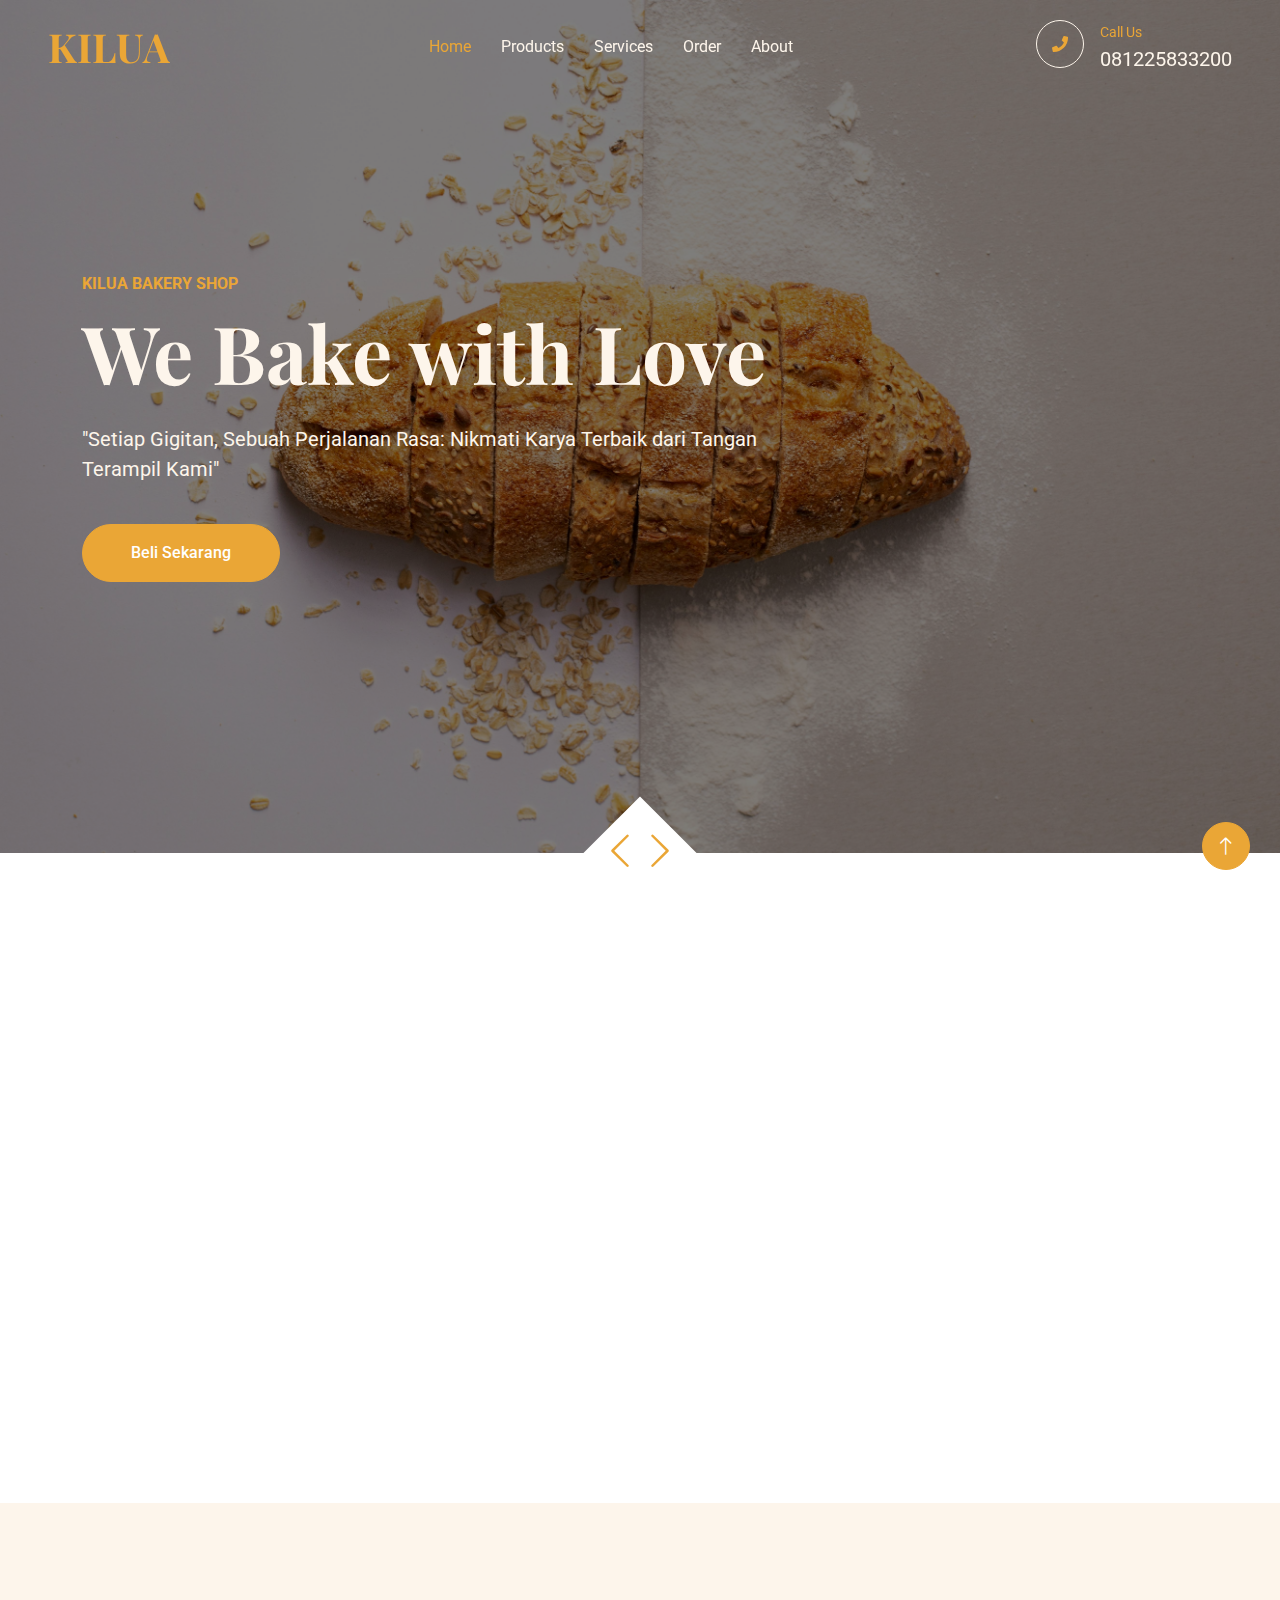
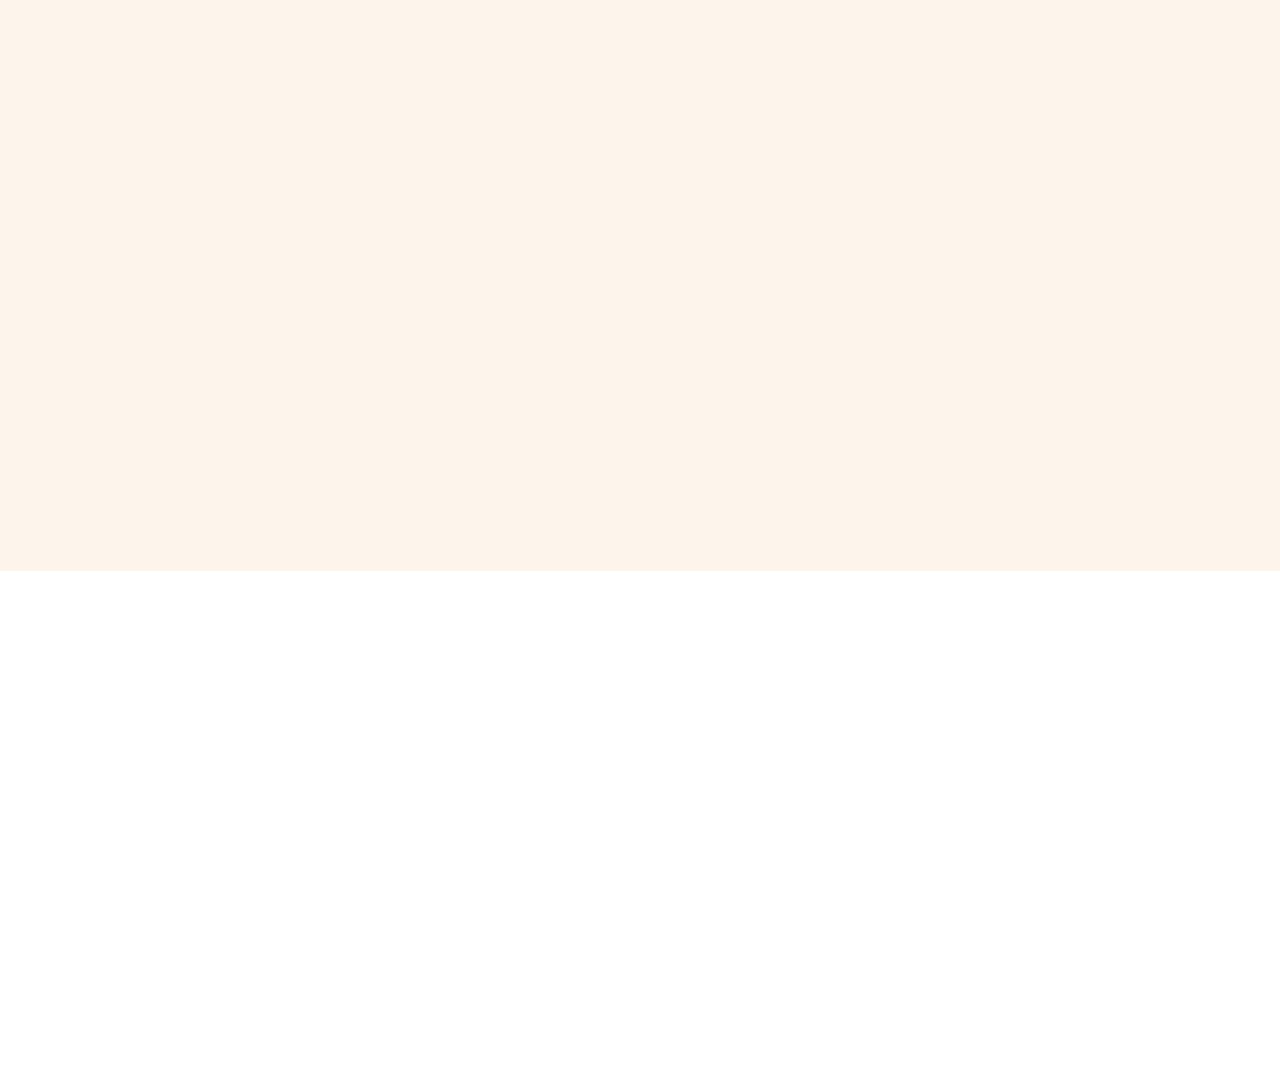
<file: index.html>
<!DOCTYPE html>
<html lang="en">

<head>
    <meta charset="utf-8">
    <title>KILUA BAKERY</title>
    <meta content="width=device-width, initial-scale=1.0" name="viewport">
    <meta content="" name="keywords">
    <meta content="" name="description">

    <!-- Favicon -->
    <link href="img/favicon.ico" rel="icon">

    <!-- Google Web Fonts -->
    <link rel="preconnect" href="https://fonts.googleapis.com">
    <link rel="preconnect" href="https://fonts.gstatic.com" crossorigin>
    <link href="https://fonts.googleapis.com/css2?family=Roboto:wght@400;500&family=Playfair+Display:wght@600;700&display=swap" rel="stylesheet"> 

    <!-- Icon Font Stylesheet -->
    <link href="https://cdnjs.cloudflare.com/ajax/libs/font-awesome/5.10.0/css/all.min.css" rel="stylesheet">
    <link href="https://cdn.jsdelivr.net/npm/bootstrap-icons@1.4.1/font/bootstrap-icons.css" rel="stylesheet">

    <!-- Libraries Stylesheet -->
    <link href="lib/animate/animate.min.css" rel="stylesheet">
    <link href="lib/owlcarousel/assets/owl.carousel.min.css" rel="stylesheet">

    <!-- Customized Bootstrap Stylesheet -->
    <link href="css/bootstrap.min.css" rel="stylesheet">

    <!-- Template Stylesheet -->
    <link href="css/style.css" rel="stylesheet">
</head>

<body>
    <!-- Spinner Start -->
    <div id="spinner" class="show bg-white position-fixed translate-middle w-100 vh-100 top-50 start-50 d-flex align-items-center justify-content-center">
        <div class="spinner-grow text-primary" role="status"></div>
    </div>
    <!-- Spinner End -->



    <!-- Navbar Start -->
    <nav class="navbar navbar-expand-lg navbar-dark fixed-top py-lg-0 px-lg-5 wow fadeIn" data-wow-delay="0.1s">
        <a href="index.html" class="navbar-brand ms-4 ms-lg-0">
            <h1 class="text-primary m-0">KILUA</h1>
        </a>
        <button type="button" class="navbar-toggler me-4" data-bs-toggle="collapse" data-bs-target="#navbarCollapse">
            <span class="navbar-toggler-icon"></span>
        </button>
        <div class="collapse navbar-collapse" id="navbarCollapse">
            <div class="navbar-nav mx-auto p-4 p-lg-0">
                <a href="index.html" class="nav-item nav-link active">Home</a>
                <a href="product.html" class="nav-item nav-link">Products</a>
                <a href="service.html" class="nav-item nav-link">Services</a>
                <a href="order.html" class="nav-item nav-link">Order</a>
                <a href="about.html" class="nav-item nav-link">About</a>
            </div>
            <div class=" d-none d-lg-flex">
                <a href="https://wa.me/+6281225833200" class="flex-shrink-0 btn-lg-square border border-light rounded-circle">
                    <i class="fa fa-phone text-primary"></i>
                </a>
                <div class="ps-3">
                    <small class="text-primary mb-0">Call Us</small>
                    <p class="text-light fs-5 mb-0">081225833200</p>
                </div>
            </div>
        </div>
    </nav>
    <!-- Navbar End -->


    <!-- Carousel Start -->
    <div class="container-fluid p-0 pb-5 wow fadeIn" data-wow-delay="0.1s">
        <div class="owl-carousel header-carousel position-relative">
            <div class="owl-carousel-item position-relative">
                <img class="img-fluid" src="img/home.jpg" alt="">
                <div class="owl-carousel-inner">
                    <div class="container">
                        <div class="row justify-content-start">
                            <div class="col-lg-8">
                                <p class="text-primary text-uppercase fw-bold mb-2">KILUA BAKERY SHOP</p>
                                <h1 class="display-1 text-light mb-4 animated slideInDown">We Bake with Love</h1>
                                <p class="text-light fs-5 mb-4 pb-3">"Setiap Gigitan, Sebuah Perjalanan Rasa: Nikmati Karya Terbaik dari Tangan Terampil Kami"</p>
                                <a href="product.html" class="btn btn-primary rounded-pill py-3 px-5">Beli Sekarang</a>
                            </div>
                        </div>
                    </div>
                </div>
            </div>
            <div class="owl-carousel-item position-relative">
                <img class="img-fluid" src="img/5.jpg" alt="">
                <div class="owl-carousel-inner">
                    <div class="container">
                        <div class="row justify-content-start">
                            <div class="col-lg-8">
                                <p class="text-primary text-uppercase fw-bold mb-2">KILUA BAKERY SHOP</p>
                                <h1 class="display-1 text-light mb-4 animated slideInDown">We Bake With Passion</h1>
                                <p class="text-light fs-5 mb-4 pb-3">"Inspirasi Rasa yang Tak Terlupakan: Bakery Kami Hadirkan Keajaiban dalam Setiap Hidangan"</p>
                                <a href="product.html" class="btn btn-primary rounded-pill py-3 px-5">Beli Sekarang</a>
                            </div>
                        </div>
                    </div>
                </div>
            </div>
        </div>
    </div>
    <!-- Carousel End -->


    <!-- Facts Start -->
    <div class="container-xxl py-6">
        <div class="container">
            <div class="row g-4">
                <div class="col-lg-3 col-md-6 wow fadeIn" data-wow-delay="0.1s">
                    <div class="fact-item bg-light rounded text-center h-100 p-5">
                        <i class="fa fa-certificate fa-4x text-primary mb-4"></i>
                        <p class="mb-2">Berdiri Sejak</p>
                        <h1 class="display-5 mb-0" data-toggle="counter-up">2020</h1>
                    </div>
                </div>
                <div class="col-lg-3 col-md-6 wow fadeIn" data-wow-delay="0.3s">
                    <div class="fact-item bg-light rounded text-center h-100 p-5">
                        <i class="fa fa-store fa-4x text-primary mb-4"></i>
                        <p class="mb-2">Jumlah Outlet</p>
                        <h1 class="display-5 mb-0" data-toggle="counter-up">5</h1>
                    </div>
                </div>
                <div class="col-lg-3 col-md-6 wow fadeIn" data-wow-delay="0.5s">
                    <div class="fact-item bg-light rounded text-center h-100 p-5">
                        <i class="fa fa-bread-slice fa-4x text-primary mb-4"></i>
                        <p class="mb-2">Total Products</p>
                        <h1 class="display-5 mb-0" data-toggle="counter-up">11</h1>
                    </div>
                </div>
                <div class="col-lg-3 col-md-6 wow fadeIn" data-wow-delay="0.7s">
                    <div class="fact-item bg-light rounded text-center h-100 p-5">
                        <i class="fa fa-cart-plus fa-4x text-primary mb-4"></i>
                        <p class="mb-2">Orderan Perhari</p>
                        <h1 class="display-5 mb-0" data-toggle="counter-up">1523</h1>
                    </div>
                </div>
            </div>
        </div>
    </div>
    <!-- Facts End -->

    <!-- Testimonial Start -->
<div class="container-xxl bg-light my-6 py-6 pb-0">
    <div class="container">
        <div class="text-center mx-auto mb-5 wow fadeInUp" data-wow-delay="0.1s" style="max-width: 500px;">
            <p class="text-primary text-uppercase mb-2">// Testimoni Pelanggan</p>
            <h1 class="display-6 mb-4">Lebih dari 20,000+ Pelanggan Percaya KILUA Bakery</h1>
        </div>
        <div class="owl-carousel testimonial-carousel wow fadeInUp" data-wow-delay="0.1s">
            <div class="testimonial-item bg-white rounded p-4">
                <div class="d-flex align-items-center mb-4">
                    <div class="ms-4">
                        <h5 class="mb-1">Ibu Mira</h5>
                        <span>Ibu Rumah Tangga</span>
                    </div>
                </div>
                <p class="mb-0">Rotinya lembut dan rasanya pas di lidah! Setiap acara arisan keluarga selalu pesan dari KILUA Bakery, dan semua tamu selalu suka dengan pilihan roti dan donatnya. Recomended banget!</p>
            </div>
            <div class="testimonial-item bg-white rounded p-4">
                <div class="d-flex align-items-center mb-4">
                    <div class="ms-4">
                        <h5 class="mb-1">Pak Andi</h5>
                        <span>Pemilik Cafe</span>
                    </div>
                </div>
                <p class="mb-0">Sudah berlangganan untuk supply roti dan croissant di cafe saya. Produk selalu fresh, kualitas stabil, dan pengiriman tepat waktu. KILUA Bakery memang bisa diandalkan.</p>
            </div>
            <div class="testimonial-item bg-white rounded p-4">
                <div class="d-flex align-items-center mb-4">
                    <div class="ms-4">
                        <h5 class="mb-1">Siti Aminah</h5>
                        <span>Guru SD</span>
                    </div>
                </div>
                <p class="mb-0">Pesan kue ulang tahun untuk anak saya, hasilnya sesuai permintaan dan rasanya sangat enak! Anak-anak di acara pesta sangat menikmatinya. Terima kasih, KILUA Bakery!</p>
            </div>
            <div class="testimonial-item bg-white rounded p-4">
                <div class="d-flex align-items-center mb-4">
                    <div class="ms-4">
                        <h5 class="mb-1">Budi Santoso</h5>
                        <span>Event Organizer</span>
                    </div>
                </div>
                <p class="mb-0">KILUA Bakery profesional banget! Kami pernah pesan 200 box untuk acara kantor dengan waktu mepet, tapi semua pesanan datang tepat waktu dan rasa roti serta donatnya tetap berkualitas. Sangat puas dengan pelayanannya!</p>
            </div>
        </div>
    </div>
</div>
<!-- Testimonial End -->



    <!-- Footer Start -->
<div class="container-fluid bg-dark text-light footer pt-5 mt-5 wow fadeIn" data-wow-delay="0.1s">
    <div class="container py-5">
        <div class="row g-5">
            <div class="col-lg-3 col-md-6">
                <h4 class="section-title ff-secondary text-start text-light fw-normal mb-4">Contact</h4>
                <p class="mb-2"><i class="fa fa-map-marker-alt me-3"></i>Jepara, Indonesia</p>
                <p class="mb-2"><i class="fa fa-phone-alt me-3"></i>+6281225833200</p>
                <p class="mb-2"><i class="fa fa-envelope me-3"></i>dananghdayat@gmail.com</p>
                <div class="d-flex pt-2 gap-2">
                    <a class="btn btn-outline-light btn-social" href="https://www.facebook.com/login"><i class="fab fa-facebook-f"></i></a>
                    <a class="btn btn-outline-light btn-social" href="https://www.instagram.com/accounts/login/"><i class="fab fa-instagram"></i></a>
                </div>
            </div>
            <div class="col-lg-3 col-md-6">
                <h4 class="section-title ff-secondary text-start text-light fw-normal mb-4">Open</h4>
                <h5 class="text-light fw-normal">Senin - Jum'at</h5>
                <p>07:00 - 21:00</p>
                <h5 class="text-light fw-normal">Sabtu</h5>
                <p>08:00 - 21:00</p>
                <h5 class="text-light fw-normal">Minggu</h5>
                <p>08:00 - 20:00</p>
            </div>
            <div class="col-lg-3 col-md-6">
                <h4 class="section-title ff-secondary text-start text-light fw-normal mb-4">Gallery</h4>
                <div class="row g-2">
                    <div class="col-4">
                        <img class="img-fluid rounded" src="img/roti_coklat.jpg" alt="Image">
                    </div>
                    <div class="col-4">
                        <img class="img-fluid rounded" src="img/roti_keju.jpg" alt="Image">
                    </div>
                    <div class="col-4">
                        <img class="img-fluid rounded" src="img/roti_srikaya.jpg" alt="Image">
                    </div>
                    <div class="col-4">
                        <img class="img-fluid rounded" src="img/donat_gula.jpg" alt="Image">
                    </div>
                    <div class="col-4">
                        <img class="img-fluid rounded" src="img/donat_oreo.jpg" alt="Image">
                    </div>
                    <div class="col-4">
                        <img class="img-fluid rounded" src="img/roti_tawar_putih.jpg" alt="Image">
                    </div>
                </div>
            </div>
        </div>
    </div>
</div>
<!-- Footer End -->


    <!-- Back to Top -->
    <a href="#" class="btn btn-lg btn-primary btn-lg-square rounded-circle back-to-top"><i class="bi bi-arrow-up"></i></a>


    <!-- JavaScript Libraries -->
    <script src="https://code.jquery.com/jquery-3.4.1.min.js"></script>
    <script src="https://cdn.jsdelivr.net/npm/bootstrap@5.0.0/dist/js/bootstrap.bundle.min.js"></script>
    <script src="lib/wow/wow.min.js"></script>
    <script src="lib/easing/easing.min.js"></script>
    <script src="lib/waypoints/waypoints.min.js"></script>
    <script src="lib/counterup/counterup.min.js"></script>
    <script src="lib/owlcarousel/owl.carousel.min.js"></script>

    <!-- Template Javascript -->
    <script src="js/main.js"></script>
</body>

</html>
</file>
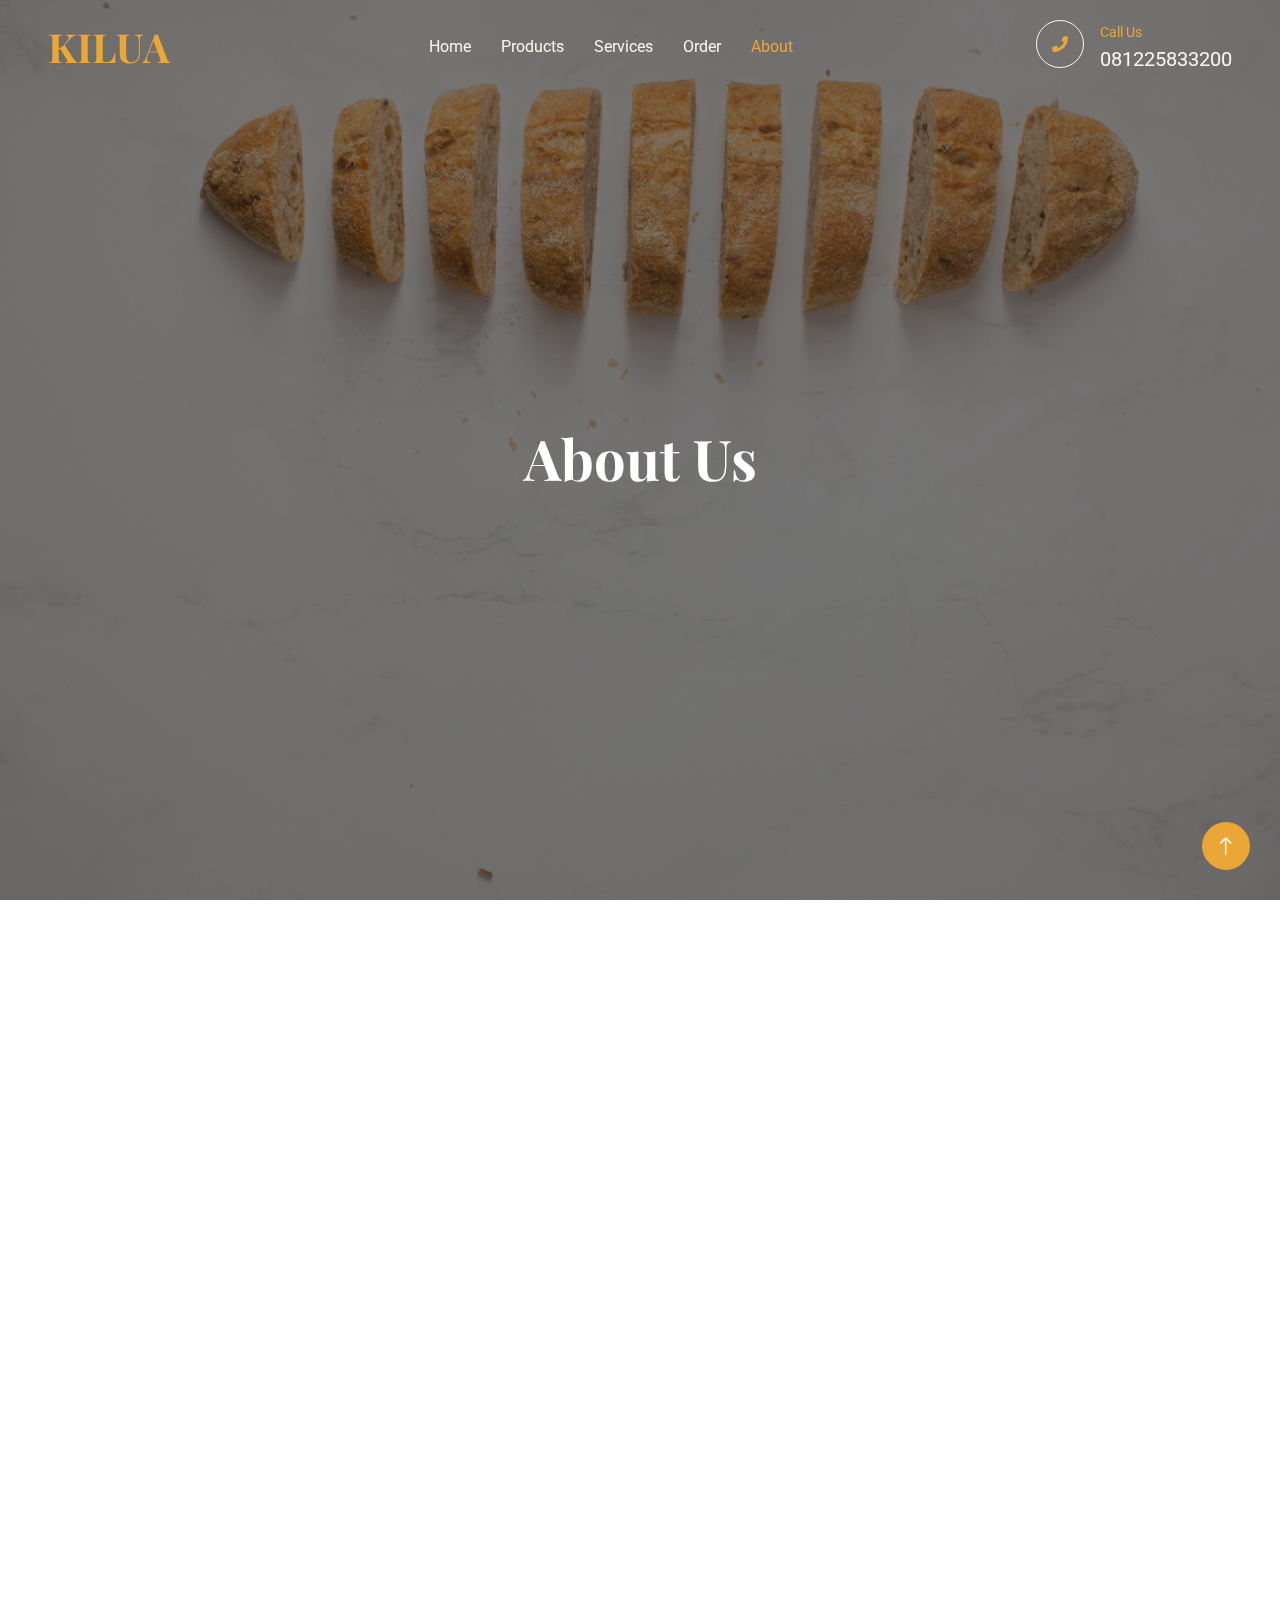
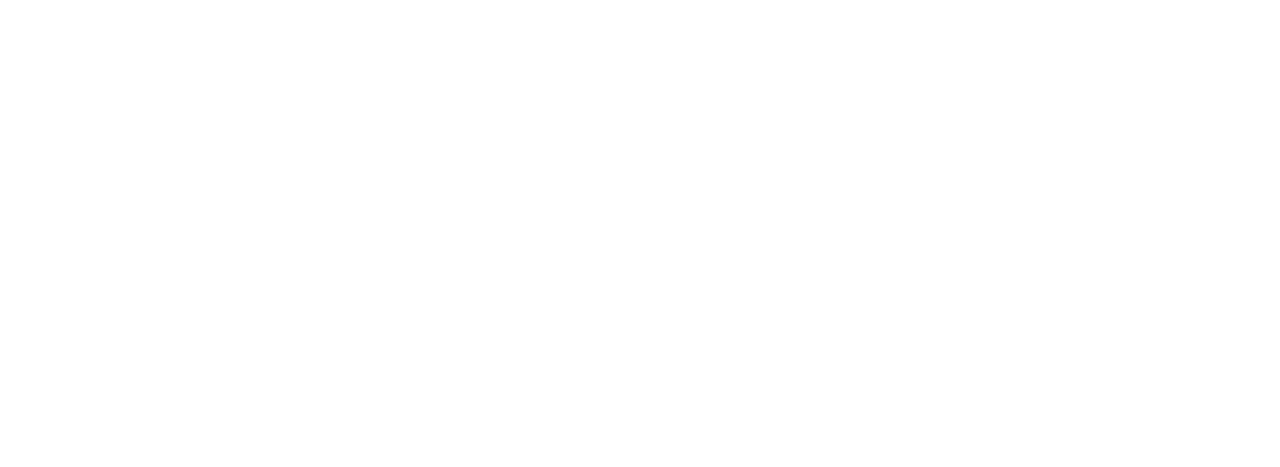
<file: about.html>
<!DOCTYPE html>
<html lang="en">

<head>
    <meta charset="utf-8">
    <title>KILUA BAKERY - About</title>
    <meta content="width=device-width, initial-scale=1.0" name="viewport">
    <meta content="" name="keywords">
    <meta content="" name="description">

    <!-- Favicon -->
    <link href="img/favicon.ico" rel="icon">

    <!-- Google Web Fonts -->
    <link rel="preconnect" href="https://fonts.googleapis.com">
    <link rel="preconnect" href="https://fonts.gstatic.com" crossorigin>
    <link href="https://fonts.googleapis.com/css2?family=Roboto:wght@400;500&family=Playfair+Display:wght@600;700&display=swap" rel="stylesheet"> 

    <!-- Icon Font Stylesheet -->
    <link href="https://cdnjs.cloudflare.com/ajax/libs/font-awesome/5.10.0/css/all.min.css" rel="stylesheet">
    <link href="https://cdn.jsdelivr.net/npm/bootstrap-icons@1.4.1/font/bootstrap-icons.css" rel="stylesheet">

    <!-- Libraries Stylesheet -->
    <link href="lib/animate/animate.min.css" rel="stylesheet">
    <link href="lib/owlcarousel/assets/owl.carousel.min.css" rel="stylesheet">

    <!-- Customized Bootstrap Stylesheet -->
    <link href="css/bootstrap.min.css" rel="stylesheet">

    <!-- Template Stylesheet -->
    <link href="css/style.css" rel="stylesheet">
</head>

<body>
    <!-- Spinner Start -->
    <div id="spinner" class="show bg-white position-fixed translate-middle w-100 vh-100 top-50 start-50 d-flex align-items-center justify-content-center">
        <div class="spinner-grow text-primary" role="status"></div>
    </div>
    <!-- Spinner End -->


    <!-- Navbar Start -->
    <nav class="navbar navbar-expand-lg navbar-dark fixed-top py-lg-0 px-lg-5 wow fadeIn" data-wow-delay="0.1s">
        <a href="index.html" class="navbar-brand ms-4 ms-lg-0">
            <h1 class="text-primary m-0">KILUA</h1>
        </a>
        <button type="button" class="navbar-toggler me-4" data-bs-toggle="collapse" data-bs-target="#navbarCollapse">
            <span class="navbar-toggler-icon"></span>
        </button>
        <div class="collapse navbar-collapse" id="navbarCollapse">
            <div class="navbar-nav mx-auto p-4 p-lg-0">
                <a href="index.html" class="nav-item nav-link">Home</a>
                <a href="product.html" class="nav-item nav-link">Products</a>
                <a href="service.html" class="nav-item nav-link">Services</a>
                <a href="order.html" class="nav-item nav-link">Order</a>
                <a href="about.html" class="nav-item nav-link active">About</a>
            </div>
            <div class=" d-none d-lg-flex">
                <a href="https://wa.me/+6281225833200" class="flex-shrink-0 btn-lg-square border border-light rounded-circle">
                    <i class="fa fa-phone text-primary"></i>
                </a>
                <div class="ps-3">
                    <small class="text-primary mb-0">Call Us</small>
                    <p class="text-light fs-5 mb-0">081225833200</p>
                </div>
            </div>
        </div>
    </nav>
    <!-- Navbar End -->



    <!-- Page Header Start -->
    <div class="container-fluid page-header py-6 wow fadeIn" data-wow-delay="0.1s" 
    style="background-image: url('img/10.jpg'); background-size: cover; background-position: center; display: flex; align-items: center; justify-content: center;">
    <div class="container text-center pt-5 pb-3">
        <h1 class="display-4 text-white animated slideInDown mb-3">About Us</h1>
    </div>
</div>
    <!-- Page Header End -->


    <!-- About Start -->
    <div class="container-xxl py-6">
        <div class="container">
            <div class="row g-5">
                <div class="col-lg-6 wow fadeInUp" data-wow-delay="0.1s">
                    <div class="row img-twice position-relative h-100">
                        <div class="col-6">
                            <img class="img-fluid rounded" src="img/about-1.jpg" alt="Toko Roti Kilua">
                        </div>
                        <div class="col-6 align-self-end">
                            <img class="img-fluid rounded" src="img/about-2.jpg" alt="Produk Roti Kilua">
                        </div>
                    </div>
                </div>
                <div class="col-lg-6 wow fadeInUp" data-wow-delay="0.5s">
                    <div class="h-100">
                        <p class="text-primary text-uppercase mb-2">// Tentang Kami</p>
                        <h1 class="display-6 mb-4">Menciptakan Kelezatan dengan Cinta dan Dedikasi</h1>
                        <p>Selamat datang di Kilua Bakery, tempat di mana setiap gigitan membawa kenangan manis. Sejak 2020, kami telah berkomitmen untuk menghadirkan produk berkualitas tinggi dengan menggunakan bahan-bahan pilihan terbaik dan resep yang telah diwariskan dari generasi ke generasi.</p>
                        <p>Kami percaya bahwa kunci kesuksesan kami terletak pada perpaduan sempurna antara kreativitas, inovasi, dan tradisi. Setiap produk yang kami buat adalah hasil dari kerja keras tim yang berdedikasi, yang selalu berusaha memberikan yang terbaik untuk kepuasan pelanggan kami.</p>
                        <div class="row g-2 mb-4">
                            <div class="col-sm-6">
                                <i class="fa fa-check text-primary me-2"></i>Produk Berkualitas Premium
                            </div>
                            <div class="col-sm-6">
                                <i class="fa fa-check text-primary me-2"></i>Kustomisasi Sesuai Keinginan
                            </div>
                            <div class="col-sm-6">
                                <i class="fa fa-check text-primary me-2"></i>Dibuat dengan Kasih Sayang
                            </div>
                            <div class="col-sm-6">
                                <i class="fa fa-check text-primary me-2"></i>Murah Meriah
                            </div>
                        </div>
                        <a class="btn btn-primary rounded-pill py-3 px-5" href="service.html">Pelajari Lebih Lanjut</a>
                    </div>
                </div>
            </div>
        </div>
    </div>
    <!-- About End -->

    <!-- Footer Start -->
<div class="container-fluid bg-dark text-light footer pt-5 mt-5 wow fadeIn" data-wow-delay="0.1s">
    <div class="container py-5">
        <div class="row g-5">
            <div class="col-lg-3 col-md-6">
                <h4 class="section-title ff-secondary text-start text-light fw-normal mb-4">Contact</h4>
                <p class="mb-2"><i class="fa fa-map-marker-alt me-3"></i>Jepara, Indonesia</p>
                <p class="mb-2"><i class="fa fa-phone-alt me-3"></i>+6281225833200</p>
                <p class="mb-2"><i class="fa fa-envelope me-3"></i>dananghdayat@gmail.com</p>
                <div class="d-flex pt-2 gap-2">
                    <a class="btn btn-outline-light btn-social" href="https://www.facebook.com/login"><i class="fab fa-facebook-f"></i></a>
                    <a class="btn btn-outline-light btn-social" href="https://www.instagram.com/accounts/login/"><i class="fab fa-instagram"></i></a>
                </div>
            </div>
            <div class="col-lg-3 col-md-6">
                <h4 class="section-title ff-secondary text-start text-light fw-normal mb-4">Open</h4>
                <h5 class="text-light fw-normal">Senin - Jum'at</h5>
                <p>07:00 - 21:00</p>
                <h5 class="text-light fw-normal">Sabtu</h5>
                <p>08:00 - 21:00</p>
                <h5 class="text-light fw-normal">Minggu</h5>
                <p>08:00 - 20:00</p>
            </div>
            <div class="col-lg-3 col-md-6">
                <h4 class="section-title ff-secondary text-start text-light fw-normal mb-4">Gallery</h4>
                <div class="row g-2">
                    <div class="col-4">
                        <img class="img-fluid rounded" src="img/roti_coklat.jpg" alt="Image">
                    </div>
                    <div class="col-4">
                        <img class="img-fluid rounded" src="img/roti_keju.jpg" alt="Image">
                    </div>
                    <div class="col-4">
                        <img class="img-fluid rounded" src="img/roti_srikaya.jpg" alt="Image">
                    </div>
                    <div class="col-4">
                        <img class="img-fluid rounded" src="img/donat_gula.jpg" alt="Image">
                    </div>
                    <div class="col-4">
                        <img class="img-fluid rounded" src="img/donat_oreo.jpg" alt="Image">
                    </div>
                    <div class="col-4">
                        <img class="img-fluid rounded" src="img/roti_tawar_putih.jpg" alt="Image">
                    </div>
                </div>
            </div>
        </div>
    </div>
</div>
<!-- Footer End -->


    <!-- Back to Top -->
    <a href="#" class="btn btn-lg btn-primary btn-lg-square rounded-circle back-to-top"><i class="bi bi-arrow-up"></i></a>


    <!-- JavaScript Libraries -->
    <script src="https://code.jquery.com/jquery-3.4.1.min.js"></script>
    <script src="https://cdn.jsdelivr.net/npm/bootstrap@5.0.0/dist/js/bootstrap.bundle.min.js"></script>
    <script src="lib/wow/wow.min.js"></script>
    <script src="lib/easing/easing.min.js"></script>
    <script src="lib/waypoints/waypoints.min.js"></script>
    <script src="lib/counterup/counterup.min.js"></script>
    <script src="lib/owlcarousel/owl.carousel.min.js"></script>

    <!-- Template Javascript -->
    <script src="js/main.js"></script>
</body>

</html>
</file>
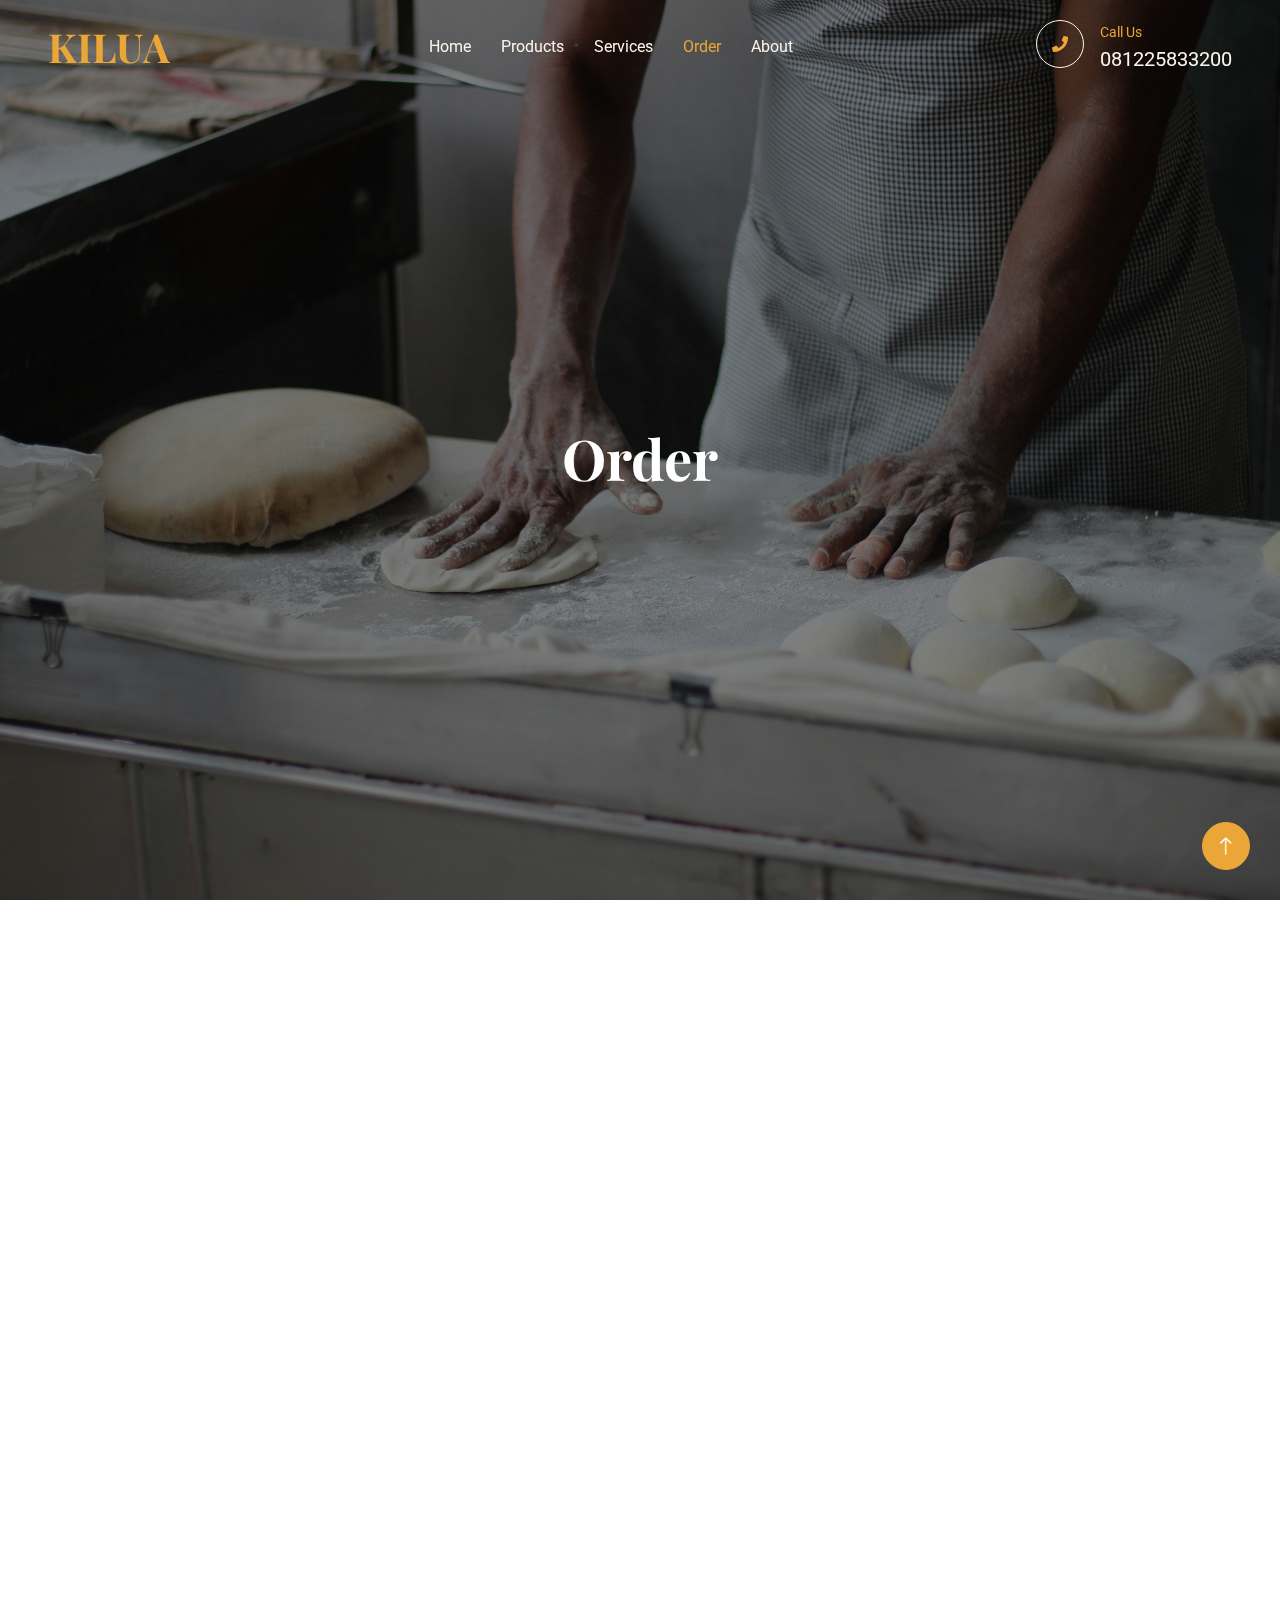
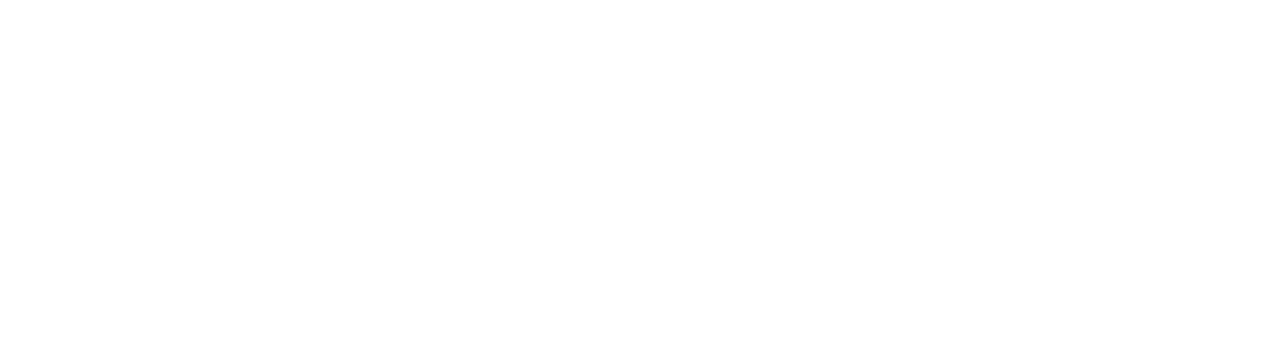
<file: order.html>
<!DOCTYPE html>
<html lang="en">

<head>
    <meta charset="utf-8">
    <title>KILUA BAKERY - Order</title>
    <meta content="width=device-width, initial-scale=1.0" name="viewport">
    <meta content="" name="keywords">
    <meta content="" name="description">

    <!-- Favicon -->
    <link href="img/favicon.ico" rel="icon">

    <!-- Google Web Fonts -->
    <link rel="preconnect" href="https://fonts.googleapis.com">
    <link rel="preconnect" href="https://fonts.gstatic.com" crossorigin>
    <link href="https://fonts.googleapis.com/css2?family=Roboto:wght@400;500&family=Playfair+Display:wght@600;700&display=swap" rel="stylesheet"> 

    <!-- Icon Font Stylesheet -->
    <link href="https://cdnjs.cloudflare.com/ajax/libs/font-awesome/5.10.0/css/all.min.css" rel="stylesheet">
    <link href="https://cdn.jsdelivr.net/npm/bootstrap-icons@1.4.1/font/bootstrap-icons.css" rel="stylesheet">

    <!-- Libraries Stylesheet -->
    <link href="lib/animate/animate.min.css" rel="stylesheet">
    <link href="lib/owlcarousel/assets/owl.carousel.min.css" rel="stylesheet">

    <!-- Customized Bootstrap Stylesheet -->
    <link href="css/bootstrap.min.css" rel="stylesheet">

    <!-- Template Stylesheet -->
    <link href="css/style.css" rel="stylesheet">
</head>

<body>
    <!-- Spinner Start -->
    <div id="spinner" class="show bg-white position-fixed translate-middle w-100 vh-100 top-50 start-50 d-flex align-items-center justify-content-center">
        <div class="spinner-grow text-primary" role="status"></div>
    </div>
    <!-- Spinner End -->

    <!-- Navbar Start -->
    <nav class="navbar navbar-expand-lg navbar-dark fixed-top py-lg-0 px-lg-5 wow fadeIn" data-wow-delay="0.1s">
        <a href="index.html" class="navbar-brand ms-4 ms-lg-0">
            <h1 class="text-primary m-0">KILUA</h1>
        </a>
        <button type="button" class="navbar-toggler me-4" data-bs-toggle="collapse" data-bs-target="#navbarCollapse">
            <span class="navbar-toggler-icon"></span>
        </button>
        <div class="collapse navbar-collapse" id="navbarCollapse">
            <div class="navbar-nav mx-auto p-4 p-lg-0">
                <a href="index.html" class="nav-item nav-link">Home</a>
                <a href="product.html" class="nav-item nav-link">Products</a>
                <a href="service.html" class="nav-item nav-link">Services</a>
                <a href="order.html" class="nav-item nav-link active">Order</a>
                <a href="about.html" class="nav-item nav-link">About</a>
            </div>
            <div class=" d-none d-lg-flex">
                <a href="https://wa.me/+6281225833200" class="flex-shrink-0 btn-lg-square border border-light rounded-circle">
                    <i class="fa fa-phone text-primary"></i>
                </a>
                <div class="ps-3">
                    <small class="text-primary mb-0">Call Us</small>
                    <p class="text-light fs-5 mb-0">081225833200</p>
                </div>
            </div>
        </div>
    </nav>
    <!-- Navbar End -->
    <!-- Page Header Start -->
    <div class="container-fluid page-header py-6 wow fadeIn" data-wow-delay="0.1s" 
    style="background-image: url('img/90.jpg'); background-size: cover; background-position: center; display: flex; align-items: center; justify-content: center;">
    <div class="container text-center pt-5 pb-3">
        <h1 class="display-4 text-white animated slideInDown mb-3">Order</h1>
    </div>
</div>
    <!-- Page Header End -->
    <!-- Order Options Start -->
    <div class="container-xxl py-6">
        <div class="container">
            <div class="row g-4">
                <!-- WhatsApp Order -->
                <div class="col-lg-6 col-md-6 wow fadeInUp" data-wow-delay="0.1s">
                    <div class="bg-light p-5 h-100">
                        <div class="d-flex align-items-center mb-4">
                            <div class="btn-lg-square bg-primary rounded-circle me-3">
                                <i class="fa fa-phone text-white"></i>
                            </div>
                            <h4 class="mb-0">Order via WhatsApp</h4>
                        </div>
                        <p class="mb-4">Pesan produk kami dengan mudah melalui WhatsApp:</p>
                        <ul class="mb-4">
                            <li>Kirim pesan ke nomor WhatsApp: 081225833200</li>
                            <li>Sebutkan produk yang ingin dipesan</li>
                            <li>Tentukan jumlah pesanan</li>
                            <li>Berikan alamat pengiriman</li>
                            <li>Pilih metode pembayaran</li>
                        </ul>
                        <a class="btn btn-primary px-4" href="https://wa.me/+6281225833200">
                            Order via WhatsApp
                            <i class="fa fa-arrow-right ms-2"></i>
                        </a>
                    </div>
                </div>
                <!-- Visit Store -->
                <div class="col-lg-6 col-md-6 wow fadeInUp" data-wow-delay="0.3s">
                    <div class="bg-light p-5 h-100">
                        <div class="d-flex align-items-center mb-4">
                            <div class="btn-lg-square bg-primary rounded-circle me-3">
                                <i class="fa fa-store text-white"></i>
                            </div>
                            <h4 class="mb-0">Kunjungi Outlet Kami</h4>
                        </div>
                        <p class="mb-4">Anda juga dapat mengunjungi outlet kami secara langsung:</p>
                        <ul class="mb-4">
                            <li>Datang ke outlet terdekat</li>
                            <li>Pilih produk langsung di toko</li>
                            <li>Konsultasi langsung dengan staff kami</li>
                            <li>Pembayaran dapat dilakukan di tempat</li>
                            <li>Bawa pulang pesanan Anda</li>
                        </ul>
                        <a class="btn btn-primary px-4" href="service.html">
                            Lihat Lokasi Outlet
                            <i class="fa fa-arrow-right ms-2"></i>
                        </a>
                    </div>
                </div>
            </div>
        </div>
    </div>
    <!-- Order Options End -->

    <!-- Footer Start -->
<div class="container-fluid bg-dark text-light footer pt-5 mt-5 wow fadeIn" data-wow-delay="0.1s">
    <div class="container py-5">
        <div class="row g-5">
            <div class="col-lg-3 col-md-6">
                <h4 class="section-title ff-secondary text-start text-light fw-normal mb-4">Contact</h4>
                <p class="mb-2"><i class="fa fa-map-marker-alt me-3"></i>Jepara, Indonesia</p>
                <p class="mb-2"><i class="fa fa-phone-alt me-3"></i>+6281225833200</p>
                <p class="mb-2"><i class="fa fa-envelope me-3"></i>dananghdayat@gmail.com</p>
                <div class="d-flex pt-2 gap-2">
                    <a class="btn btn-outline-light btn-social" href="https://www.facebook.com/login"><i class="fab fa-facebook-f"></i></a>
                    <a class="btn btn-outline-light btn-social" href="https://www.instagram.com/accounts/login/"><i class="fab fa-instagram"></i></a>
                </div>
            </div>
            <div class="col-lg-3 col-md-6">
                <h4 class="section-title ff-secondary text-start text-light fw-normal mb-4">Open</h4>
                <h5 class="text-light fw-normal">Senin - Jum'at</h5>
                <p>07:00 - 21:00</p>
                <h5 class="text-light fw-normal">Sabtu</h5>
                <p>08:00 - 21:00</p>
                <h5 class="text-light fw-normal">Minggu</h5>
                <p>08:00 - 20:00</p>
            </div>
            <div class="col-lg-3 col-md-6">
                <h4 class="section-title ff-secondary text-start text-light fw-normal mb-4">Gallery</h4>
                <div class="row g-2">
                    <div class="col-4">
                        <img class="img-fluid rounded" src="img/roti_coklat.jpg" alt="Image">
                    </div>
                    <div class="col-4">
                        <img class="img-fluid rounded" src="img/roti_keju.jpg" alt="Image">
                    </div>
                    <div class="col-4">
                        <img class="img-fluid rounded" src="img/roti_srikaya.jpg" alt="Image">
                    </div>
                    <div class="col-4">
                        <img class="img-fluid rounded" src="img/donat_gula.jpg" alt="Image">
                    </div>
                    <div class="col-4">
                        <img class="img-fluid rounded" src="img/donat_oreo.jpg" alt="Image">
                    </div>
                    <div class="col-4">
                        <img class="img-fluid rounded" src="img/roti_tawar_putih.jpg" alt="Image">
                    </div>
                </div>
            </div>
        </div>
    </div>
</div>
<!-- Footer End -->

    <!-- Back to Top -->
    <a href="#" class="btn btn-lg btn-primary btn-lg-square rounded-circle back-to-top"><i class="bi bi-arrow-up"></i></a>

    <!-- JavaScript Libraries -->
    <script src="https://code.jquery.com/jquery-3.4.1.min.js"></script>
    <script src="https://cdn.jsdelivr.net/npm/bootstrap@5.0.0/dist/js/bootstrap.bundle.min.js"></script>
    <script src="lib/wow/wow.min.js"></script>
    <script src="lib/easing/easing.min.js"></script>
    <script src="lib/waypoints/waypoints.min.js"></script>
    <script src="lib/counterup/counterup.min.js"></script>
    <script src="lib/owlcarousel/owl.carousel.min.js"></script>

    <!-- Template Javascript -->
    <script src="js/main.js"></script>
</body>

</html>
</file>
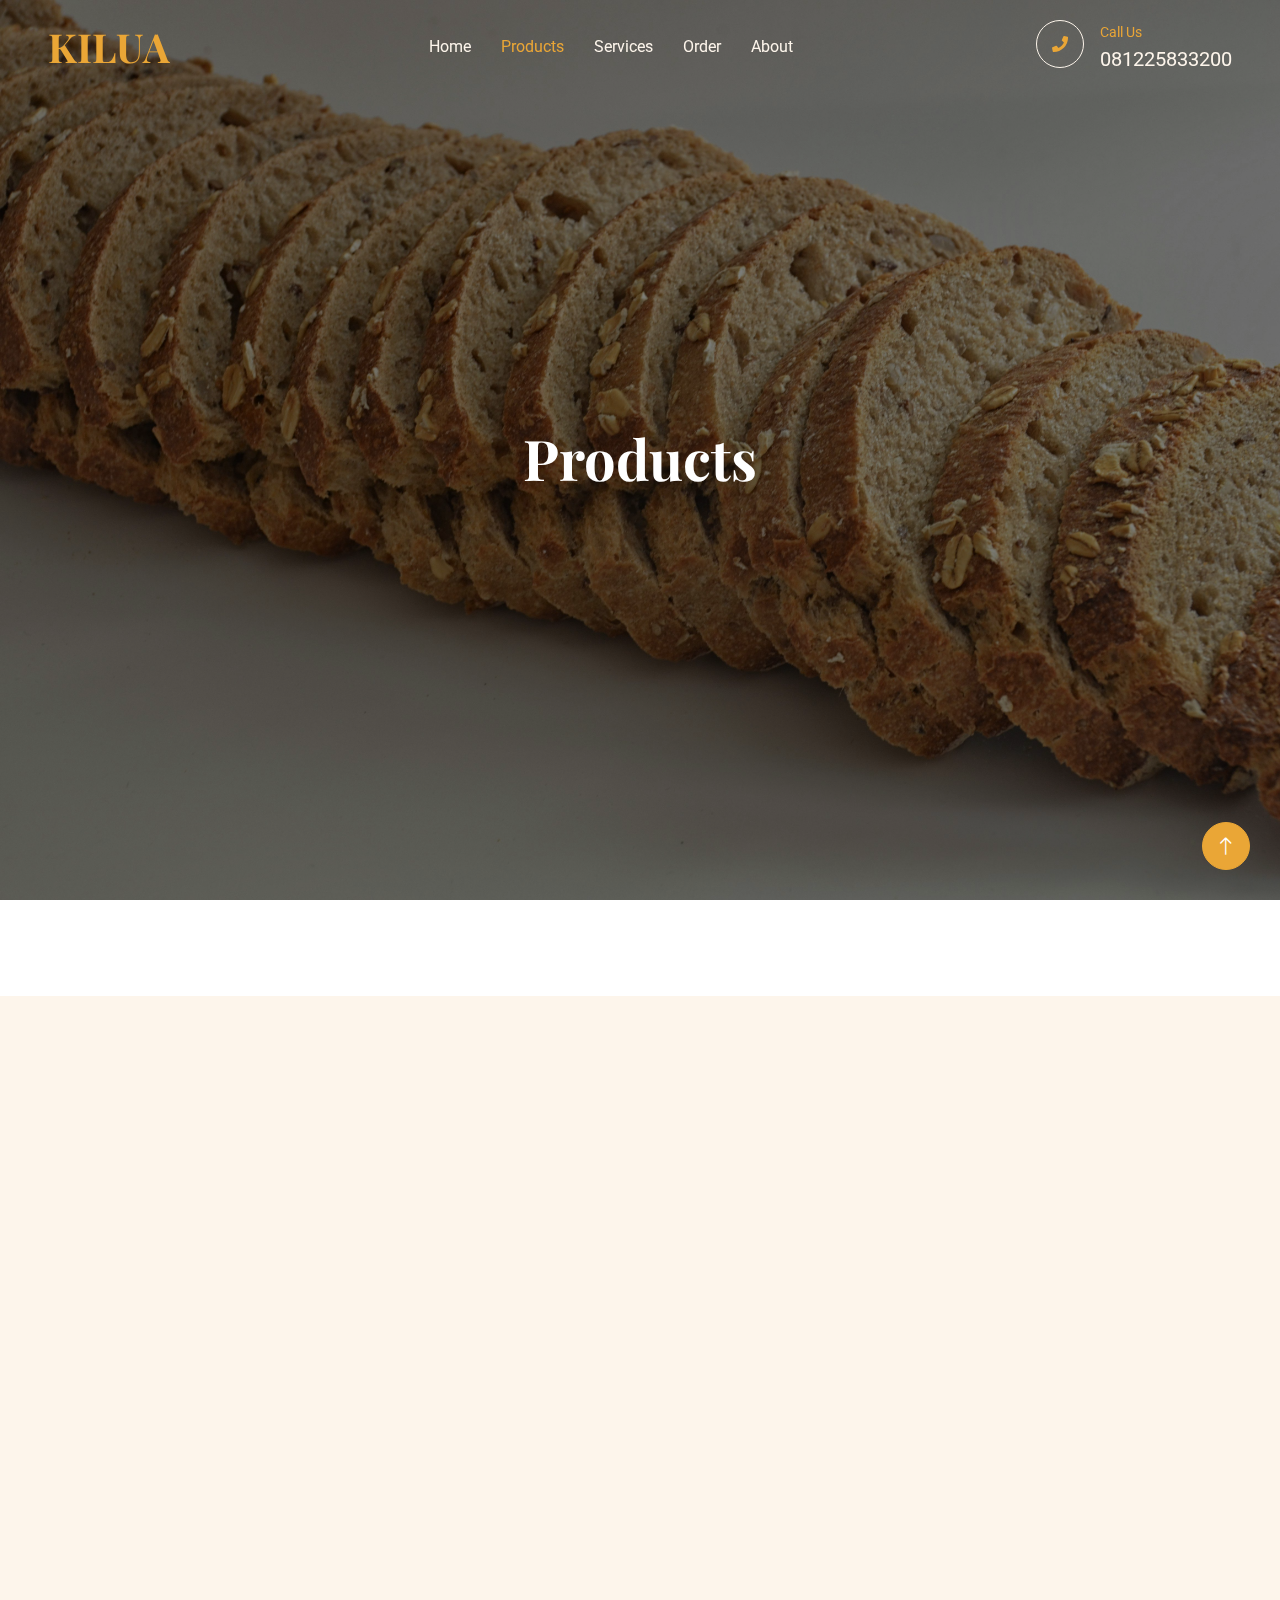
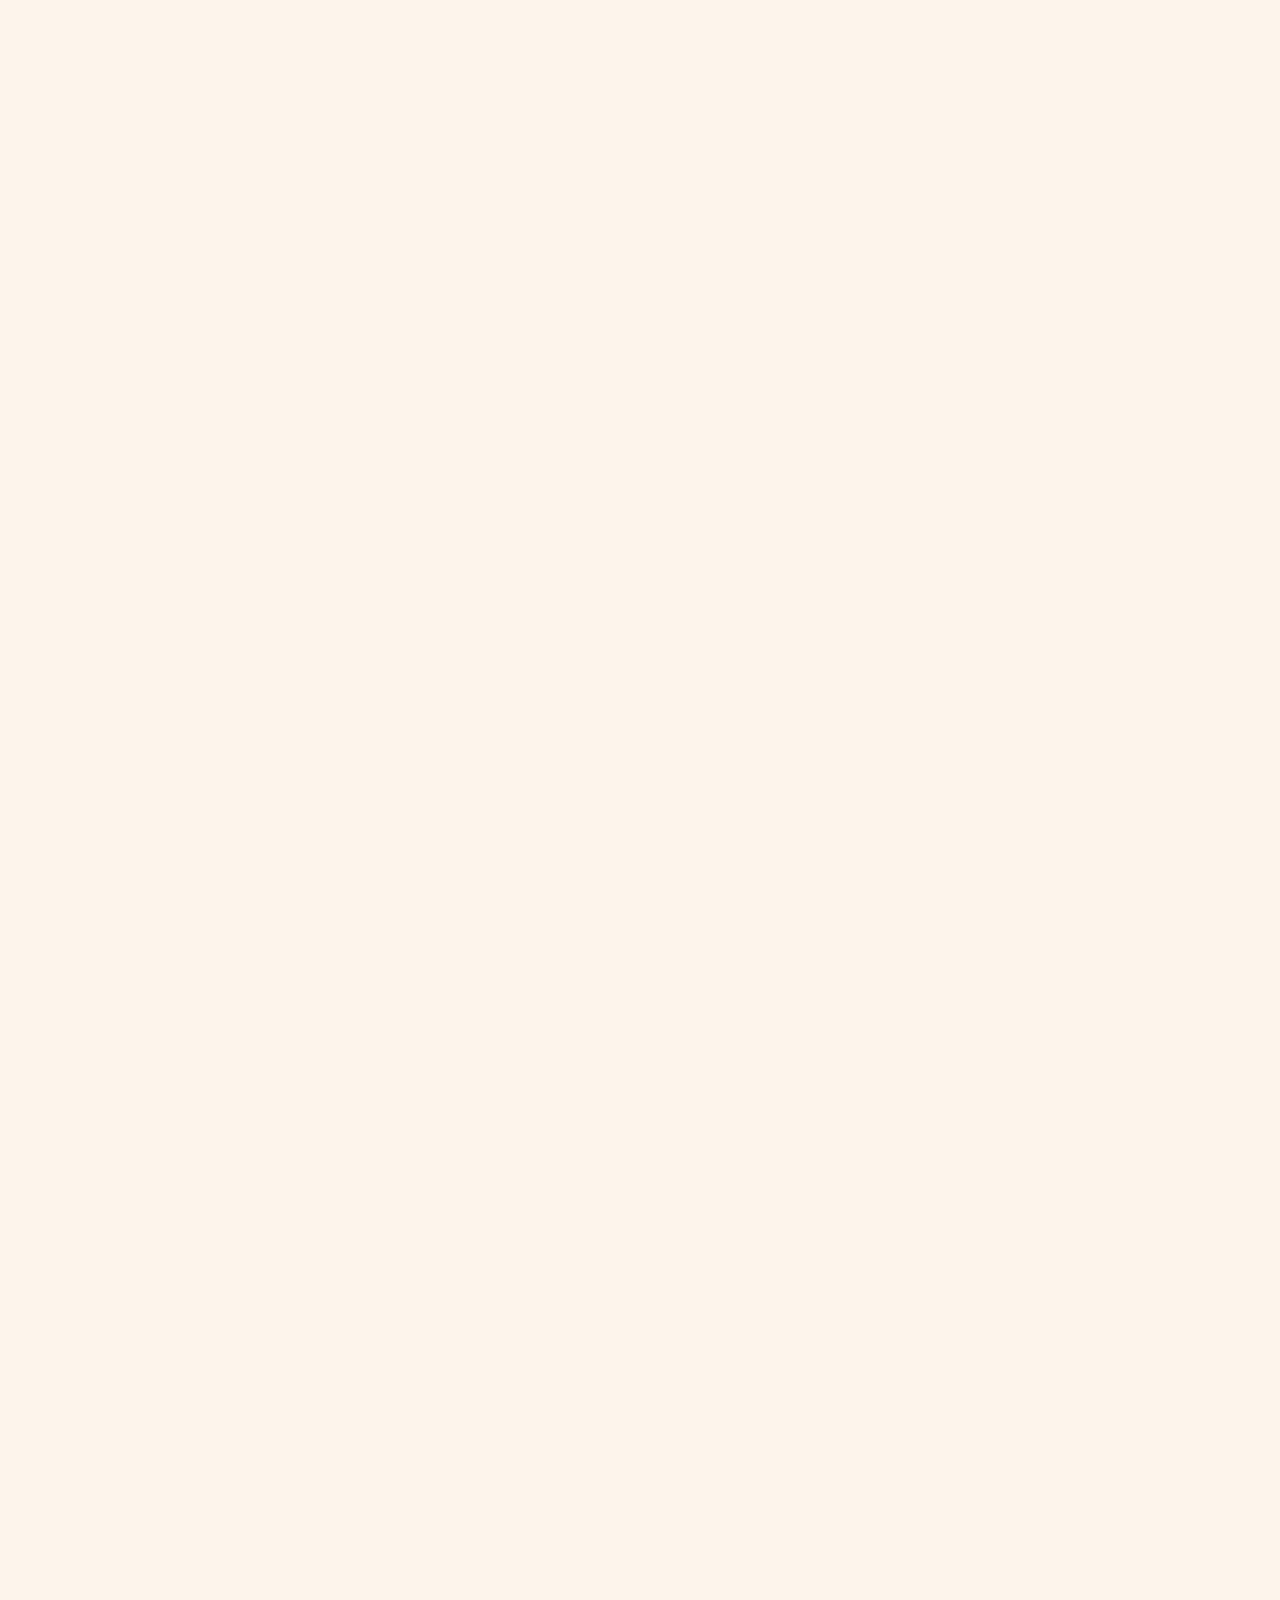
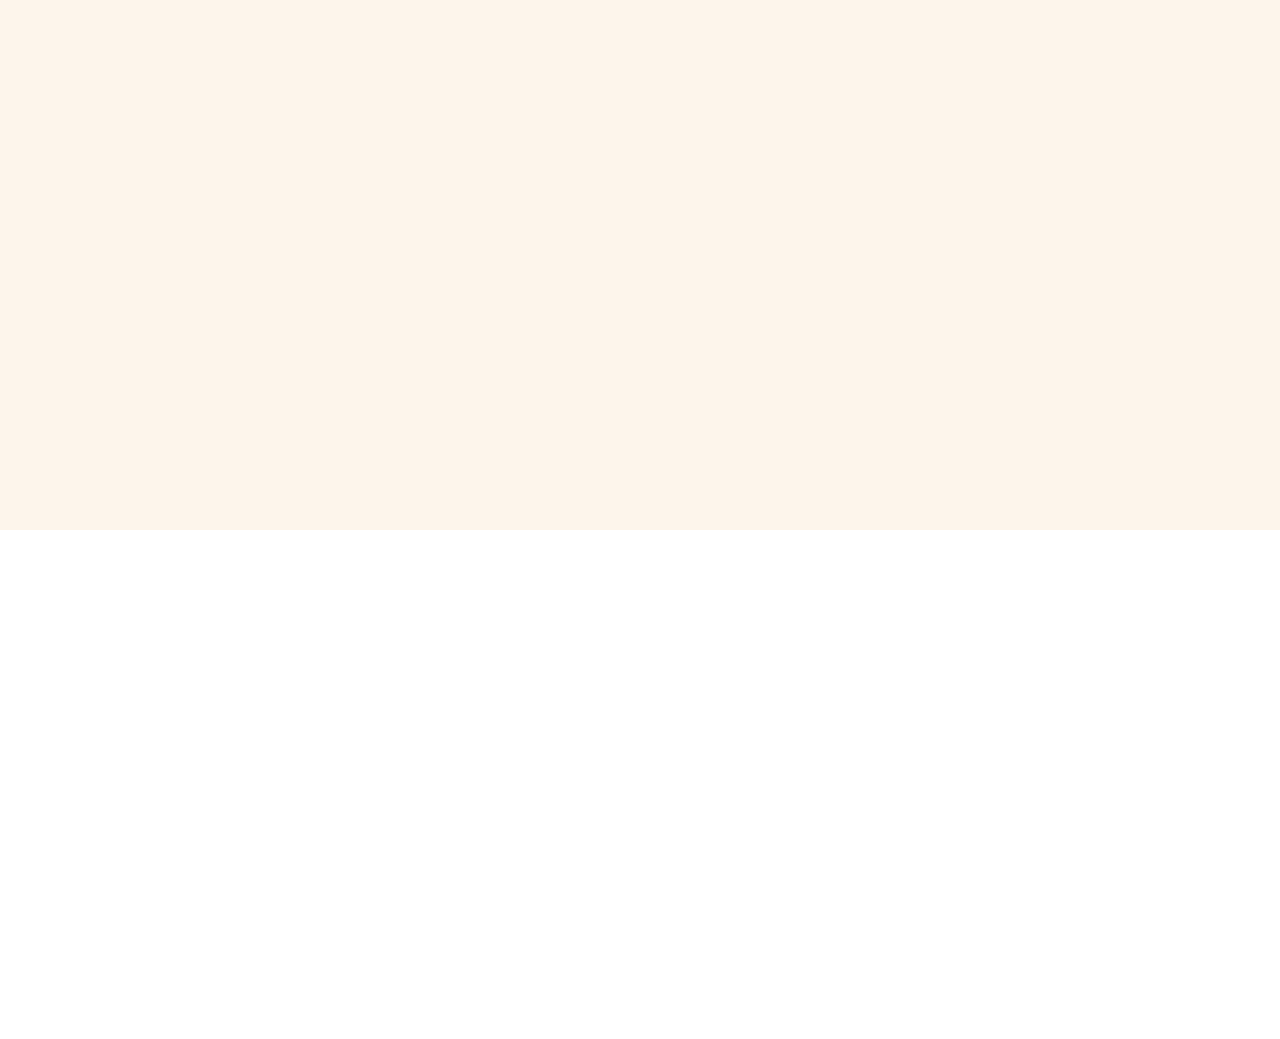
<file: product.html>
<!DOCTYPE html>
<html lang="en">

<head>
    <meta charset="utf-8">
    <title>KILUA BAKERY - Product</title>
    <meta content="width=device-width, initial-scale=1.0" name="viewport">
    <meta content="" name="keywords">
    <meta content="" name="description">

    <!-- Favicon -->
    <link href="img/favicon.ico" rel="icon">

    <!-- Google Web Fonts -->
    <link rel="preconnect" href="https://fonts.googleapis.com">
    <link rel="preconnect" href="https://fonts.gstatic.com" crossorigin>
    <link href="https://fonts.googleapis.com/css2?family=Roboto:wght@400;500&family=Playfair+Display:wght@600;700&display=swap" rel="stylesheet"> 

    <!-- Icon Font Stylesheet -->
    <link href="https://cdnjs.cloudflare.com/ajax/libs/font-awesome/5.10.0/css/all.min.css" rel="stylesheet">
    <link href="https://cdn.jsdelivr.net/npm/bootstrap-icons@1.4.1/font/bootstrap-icons.css" rel="stylesheet">

    <!-- Libraries Stylesheet -->
    <link href="lib/animate/animate.min.css" rel="stylesheet">
    <link href="lib/owlcarousel/assets/owl.carousel.min.css" rel="stylesheet">

    <!-- Customized Bootstrap Stylesheet -->
    <link href="css/bootstrap.min.css" rel="stylesheet">

    <!-- Template Stylesheet -->
    <link href="css/style.css" rel="stylesheet">
</head>

<body>
    <!-- Spinner Start -->
    <div id="spinner" class="show bg-white position-fixed translate-middle w-100 vh-100 top-50 start-50 d-flex align-items-center justify-content-center">
        <div class="spinner-grow text-primary" role="status"></div>
    </div>
    <!-- Spinner End -->


    <!-- Navbar Start -->
    <nav class="navbar navbar-expand-lg navbar-dark fixed-top py-lg-0 px-lg-5 wow fadeIn" data-wow-delay="0.1s">
        <a href="index.html" class="navbar-brand ms-4 ms-lg-0">
            <h1 class="text-primary m-0">KILUA</h1>
        </a>
        <button type="button" class="navbar-toggler me-4" data-bs-toggle="collapse" data-bs-target="#navbarCollapse">
            <span class="navbar-toggler-icon"></span>
        </button>
        <div class="collapse navbar-collapse" id="navbarCollapse">
            <div class="navbar-nav mx-auto p-4 p-lg-0">
                <a href="index.html" class="nav-item nav-link">Home</a>
                <a href="product.html" class="nav-item nav-link active">Products</a>
                <a href="service.html" class="nav-item nav-link">Services</a>
                <a href="order.html" class="nav-item nav-link">Order</a>
                <a href="about.html" class="nav-item nav-link">About</a>
            </div>
            <div class=" d-none d-lg-flex">
                <a href="https://wa.me/+6281225833200" class="flex-shrink-0 btn-lg-square border border-light rounded-circle">
                    <i class="fa fa-phone text-primary"></i>
                </a>
                <div class="ps-3">
                    <small class="text-primary mb-0">Call Us</small>
                    <p class="text-light fs-5 mb-0">081225833200</p>
                </div>
            </div>
        </div>
    </nav>
    <!-- Navbar End -->



    <!-- Page Header Start -->
    <div class="container-fluid page-header py-6 wow fadeIn" data-wow-delay="0.1s" 
    style="background-image: url('img/8.jpg'); background-size: cover; background-position: center; display: flex; align-items: center; justify-content: center;">
    <div class="container text-center pt-5 pb-3">
        <h1 class="display-4 text-white animated slideInDown mb-3">Products</h1>
    </div>
</div>
    <!-- Page Header End -->


    <!-- Product Start -->
    <div class="container-xxl bg-light my-6 py-6 pt-0">
        <div class="container">
            <div class="text-center mx-auto mb-5 wow fadeInUp" data-wow-delay="0.1s" style="max-width: 500px;">
                <p class="text-primary text-uppercase mb-2">// Bakery Products</p>
                <h1 class="display-6 mb-4">Berikut Adalah Daftar Produk Kami</h1>
            </div>
                <div class="row g-4">
                    <!-- Roti Cokelat -->
                    <div class="col-lg-4 col-md-6 wow fadeInUp" data-wow-delay="0.1s">
                        <div class="product-item d-flex flex-column bg-white rounded overflow-hidden h-100">
                            <div class="text-center p-4">
                                <div class="d-inline-block border border-primary rounded-pill px-3 mb-3">Rp8.000</div>
                                <h3 class="mb-3">Roti Cokelat</h3>
                                <h5 class="mb-2">Tipe: Roti Manis</h5>
                            </div>
                            <div class="position-relative mt-auto ratio ratio-1x1">
                                <img class="img-fluid" src="img/roti_coklat.jpg" alt="Gambar Roti">
                            </div>
                            <!-- Tombol Order -->
                            <div class="text-center p-3">
                                <a class="btn btn-primary rounded-pill" href="order.html">Order</a>
                            </div>
                        </div>
                    </div>
                    <!-- Roti Keju -->
                    <div class="col-lg-4 col-md-6 wow fadeInUp" data-wow-delay="0.1s">
                        <div class="product-item d-flex flex-column bg-white rounded overflow-hidden h-100">
                            <div class="text-center p-4">
                                <div class="d-inline-block border border-primary rounded-pill px-3 mb-3">Rp8.000</div>
                                <h3 class="mb-3">Roti Keju</h3>
                                <h5 class="mb-2">Tipe: Roti Manis</h5>
                            </div>
                            <div class="position-relative mt-auto ratio ratio-1x1">
                                <img class="img-fluid" src="img/roti_keju.jpg" alt="Gambar Roti">
                            </div>
                            <!-- Tombol Order -->
                            <div class="text-center p-3">
                                <a class="btn btn-primary rounded-pill" href="order.html">Order</a>
                            </div>
                        </div>
                    </div>
                    <!-- Roti Srikaya -->
                    <div class="col-lg-4 col-md-6 wow fadeInUp" data-wow-delay="0.1s">
                        <div class="product-item d-flex flex-column bg-white rounded overflow-hidden h-100">
                            <div class="text-center p-4">
                                <div class="d-inline-block border border-primary rounded-pill px-3 mb-3">Rp7.000</div>
                                <h3 class="mb-3">Roti Srikaya</h3>
                                <h5 class="mb-2">Tipe: Roti Manis</h5>
                            </div>
                            <div class="position-relative mt-auto ratio ratio-1x1">
                                <img class="img-fluid" src="img/roti_srikaya.jpg" alt="Gambar Roti">
                            </div>
                            <!-- Tombol Order -->
                            <div class="text-center p-3">
                                <a class="btn btn-primary rounded-pill" href="order.html">Order</a>
                            </div>
                        </div>
                    </div>
                    <!-- Roti Pisang -->
                    <div class="col-lg-4 col-md-6 wow fadeInUp" data-wow-delay="0.1s">
                        <div class="product-item d-flex flex-column bg-white rounded overflow-hidden h-100">
                            <div class="text-center p-4">
                                <div class="d-inline-block border border-primary rounded-pill px-3 mb-3">Rp7.000</div>
                                <h3 class="mb-3">Roti Pisang</h3>
                                <h5 class="mb-2">Tipe: Roti Manis</h5>
                            </div>
                            <div class="position-relative mt-auto ratio ratio-1x1">
                                <img class="img-fluid" src="img/roti_pisang.jpg" alt="Gambar Roti">
                            </div>
                            <!-- Tombol Order -->
                            <div class="text-center p-3">
                                <a class="btn btn-primary rounded-pill" href="order.html">Order</a>
                            </div>
                        </div>
                    </div>
                    <!-- Roti Tawar Putih -->
                    <div class="col-lg-4 col-md-6 wow fadeInUp" data-wow-delay="0.1s">
                        <div class="product-item d-flex flex-column bg-white rounded overflow-hidden h-100">
                            <div class="text-center p-4">
                                <div class="d-inline-block border border-primary rounded-pill px-3 mb-3">Rp12.000</div>
                                <h3 class="mb-3">Roti Tawar Putih</h3>
                                <h5 class="mb-2">Tipe: Roti Tawar</h5>
                            </div>
                            <div class="position-relative mt-auto ratio ratio-1x1">
                                <img class="img-fluid" src="img/Fresh Bread.jpg" alt="Gambar Roti">
                            </div>
                            <!-- Tombol Order -->
                            <div class="text-center p-3">
                                <a class="btn btn-primary rounded-pill" href="order.html">Order</a>
                            </div>
                        </div>
                    </div>
                    <!-- Roti Tawar Gandum -->
                    <div class="col-lg-4 col-md-6 wow fadeInUp" data-wow-delay="0.1s">
                        <div class="product-item d-flex flex-column bg-white rounded overflow-hidden h-100">
                            <div class="text-center p-4">
                                <div class="d-inline-block border border-primary rounded-pill px-3 mb-3">Rp13.000</div>
                                <h3 class="mb-3">Roti Tawar Gandum</h3>
                                <h5 class="mb-2">Tipe: Roti Tawar</h5>
                            </div>
                            <div class="position-relative mt-auto ratio ratio-1x1">
                                <img class="img-fluid" src="img/roti_tawar_gandum.jpg" alt="Gambar Roti">
                            </div>
                            <!-- Tombol Order -->
                            <div class="text-center p-3">
                                <a class="btn btn-primary rounded-pill" href="order.html">Order</a>
                            </div>
                        </div>
                    </div>
                    <!-- Donat Gula  -->
                    <div class="col-lg-4 col-md-6 wow fadeInUp" data-wow-delay="0.1s">
                        <div class="product-item d-flex flex-column bg-white rounded overflow-hidden h-100">
                            <div class="text-center p-4">
                                <div class="d-inline-block border border-primary rounded-pill px-3 mb-3">Rp5.000</div>
                                <h3 class="mb-3">Donat Gula </h3>
                                <h5 class="mb-2">Tipe: Donat</h5>
                            </div>
                            <div class="position-relative mt-auto ratio ratio-1x1">
                                <img class="img-fluid" src="img/donat_gula.jpg" alt="Gambar Roti">
                            </div>
                            <!-- Tombol Order -->
                            <div class="text-center p-3">
                                <a class="btn btn-primary rounded-pill" href="order.html">Order</a>
                            </div>
                        </div>
                    </div>
                    <!-- Donat Cokelat -->
                    <div class="col-lg-4 col-md-6 wow fadeInUp" data-wow-delay="0.1s">
                        <div class="product-item d-flex flex-column bg-white rounded overflow-hidden h-100">
                            <div class="text-center p-4">
                                <div class="d-inline-block border border-primary rounded-pill px-3 mb-3">Rp6.000</div>
                                <h3 class="mb-3">Donat Cokelat</h3>
                                <h5 class="mb-2">Tipe: Donat</h5>
                            </div>
                            <div class="position-relative mt-auto ratio ratio-1x1">
                                <img class="img-fluid" src="img/donat_coklat2.jpg" alt="Gambar Roti">
                            </div>
                            <!-- Tombol Order -->
                            <div class="text-center p-3">
                                <a class="btn btn-primary rounded-pill" href="order.html">Order</a>
                            </div>
                        </div>
                    </div>
                    <!-- Donat Oreo -->
                    <div class="col-lg-4 col-md-6 wow fadeInUp" data-wow-delay="0.1s">
                        <div class="product-item d-flex flex-column bg-white rounded overflow-hidden h-100">
                            <div class="text-center p-4">
                                <div class="d-inline-block border border-primary rounded-pill px-3 mb-3">Rp6.000</div>
                                <h3 class="mb-3">Donat Oreo</h3>
                                <h5 class="mb-2">Tipe: Donat</h5>
                            </div>
                            <div class="position-relative mt-auto ratio ratio-1x1">
                                <img class="img-fluid object-fit-cover" src="img/donat_oreo.jpg" alt="Gambar Roti">
                            </div>
                            <!-- Tombol Order -->
                            <div class="text-center p-3">
                                <a class="btn btn-primary rounded-pill" href="order.html">Order</a>
                            </div>
                        </div>
                    </div>
                    <!-- Croissant -->
                    <div class="col-lg-4 col-md-6 wow fadeInUp" data-wow-delay="0.1s">
                        <div class="product-item d-flex flex-column bg-white rounded overflow-hidden h-100">
                            <div class="text-center p-4">
                                <div class="d-inline-block border border-primary rounded-pill px-3 mb-3">Rp8.000</div>
                                <h3 class="mb-3">Croissant Polos</h3>
                                <h5 class="mb-2">Tipe: Croissant</h5>
                            </div>
                            <div class="position-relative mt-auto ratio ratio-1x1">
                                <img class="img-fluid object-fit-cover" src="img/croissant_polos.jpg" alt="Gambar Roti">
                            </div>
                            <!-- Tombol Order -->
                            <div class="text-center p-3">
                                <a class="btn btn-primary rounded-pill" href="order.html">Order</a>
                            </div>
                        </div>
                    </div>
                    <!-- Croissant -->
                    <div class="col-lg-4 col-md-6 wow fadeInUp" data-wow-delay="0.1s">
                        <div class="product-item d-flex flex-column bg-white rounded overflow-hidden h-100">
                            <div class="text-center p-4">
                                <div class="d-inline-block border border-primary rounded-pill px-3 mb-3">Rp10.000</div>
                                <h3 class="mb-3">Croissant Coklat</h3>
                                <h5 class="mb-2">Tipe: Croissant</h5>
                            </div>
                            <div class="position-relative mt-auto ratio ratio-1x1">
                                <img class="img-fluid object-fit-cover" src="img/croissant_coklat.jpg" alt="Gambar Roti">
                            </div>
                            <!-- Tombol Order -->
                            <div class="text-center p-3">
                                <a class="btn btn-primary rounded-pill" href="order.html">Order</a>
                            </div>
                        </div>
                    </div>
                </div>
            </div>
        </div>
    </div>
    <!-- Product End -->


        <!-- Footer Start -->
<div class="container-fluid bg-dark text-light footer pt-5 mt-5 wow fadeIn" data-wow-delay="0.1s">
    <div class="container py-5">
        <div class="row g-5">
            <div class="col-lg-3 col-md-6">
                <h4 class="section-title ff-secondary text-start text-light fw-normal mb-4">Contact</h4>
                <p class="mb-2"><i class="fa fa-map-marker-alt me-3"></i>Jepara, Indonesia</p>
                <p class="mb-2"><i class="fa fa-phone-alt me-3"></i>+6281225833200</p>
                <p class="mb-2"><i class="fa fa-envelope me-3"></i>dananghdayat@gmail.com</p>
                <div class="d-flex pt-2 gap-2">
                    <a class="btn btn-outline-light btn-social" href="https://www.facebook.com/login"><i class="fab fa-facebook-f"></i></a>
                    <a class="btn btn-outline-light btn-social" href="https://www.instagram.com/accounts/login/"><i class="fab fa-instagram"></i></a>
                </div>
            </div>
            <div class="col-lg-3 col-md-6">
                <h4 class="section-title ff-secondary text-start text-light fw-normal mb-4">Open</h4>
                <h5 class="text-light fw-normal">Senin - Jum'at</h5>
                <p>07:00 - 21:00</p>
                <h5 class="text-light fw-normal">Sabtu</h5>
                <p>08:00 - 21:00</p>
                <h5 class="text-light fw-normal">Minggu</h5>
                <p>08:00 - 20:00</p>
            </div>
            <div class="col-lg-3 col-md-6">
                <h4 class="section-title ff-secondary text-start text-light fw-normal mb-4">Gallery</h4>
                <div class="row g-2">
                    <div class="col-4">
                        <img class="img-fluid rounded" src="img/roti_coklat.jpg" alt="Image">
                    </div>
                    <div class="col-4">
                        <img class="img-fluid rounded" src="img/roti_keju.jpg" alt="Image">
                    </div>
                    <div class="col-4">
                        <img class="img-fluid rounded" src="img/roti_srikaya.jpg" alt="Image">
                    </div>
                    <div class="col-4">
                        <img class="img-fluid rounded" src="img/donat_gula.jpg" alt="Image">
                    </div>
                    <div class="col-4">
                        <img class="img-fluid rounded" src="img/donat_oreo.jpg" alt="Image">
                    </div>
                    <div class="col-4">
                        <img class="img-fluid rounded" src="img/roti_tawar_putih.jpg" alt="Image">
                    </div>
                </div>
            </div>
        </div>
    </div>
</div>
<!-- Footer End -->

    <!-- Back to Top -->
    <a href="#" class="btn btn-lg btn-primary btn-lg-square rounded-circle back-to-top"><i class="bi bi-arrow-up"></i></a>


    <!-- JavaScript Libraries -->
    <script src="https://code.jquery.com/jquery-3.4.1.min.js"></script>
    <script src="https://cdn.jsdelivr.net/npm/bootstrap@5.0.0/dist/js/bootstrap.bundle.min.js"></script>
    <script src="lib/wow/wow.min.js"></script>
    <script src="lib/easing/easing.min.js"></script>
    <script src="lib/waypoints/waypoints.min.js"></script>
    <script src="lib/counterup/counterup.min.js"></script>
    <script src="lib/owlcarousel/owl.carousel.min.js"></script>

    <!-- Template Javascript -->
    <script src="js/main.js"></script>
</body>

</html>
</file>
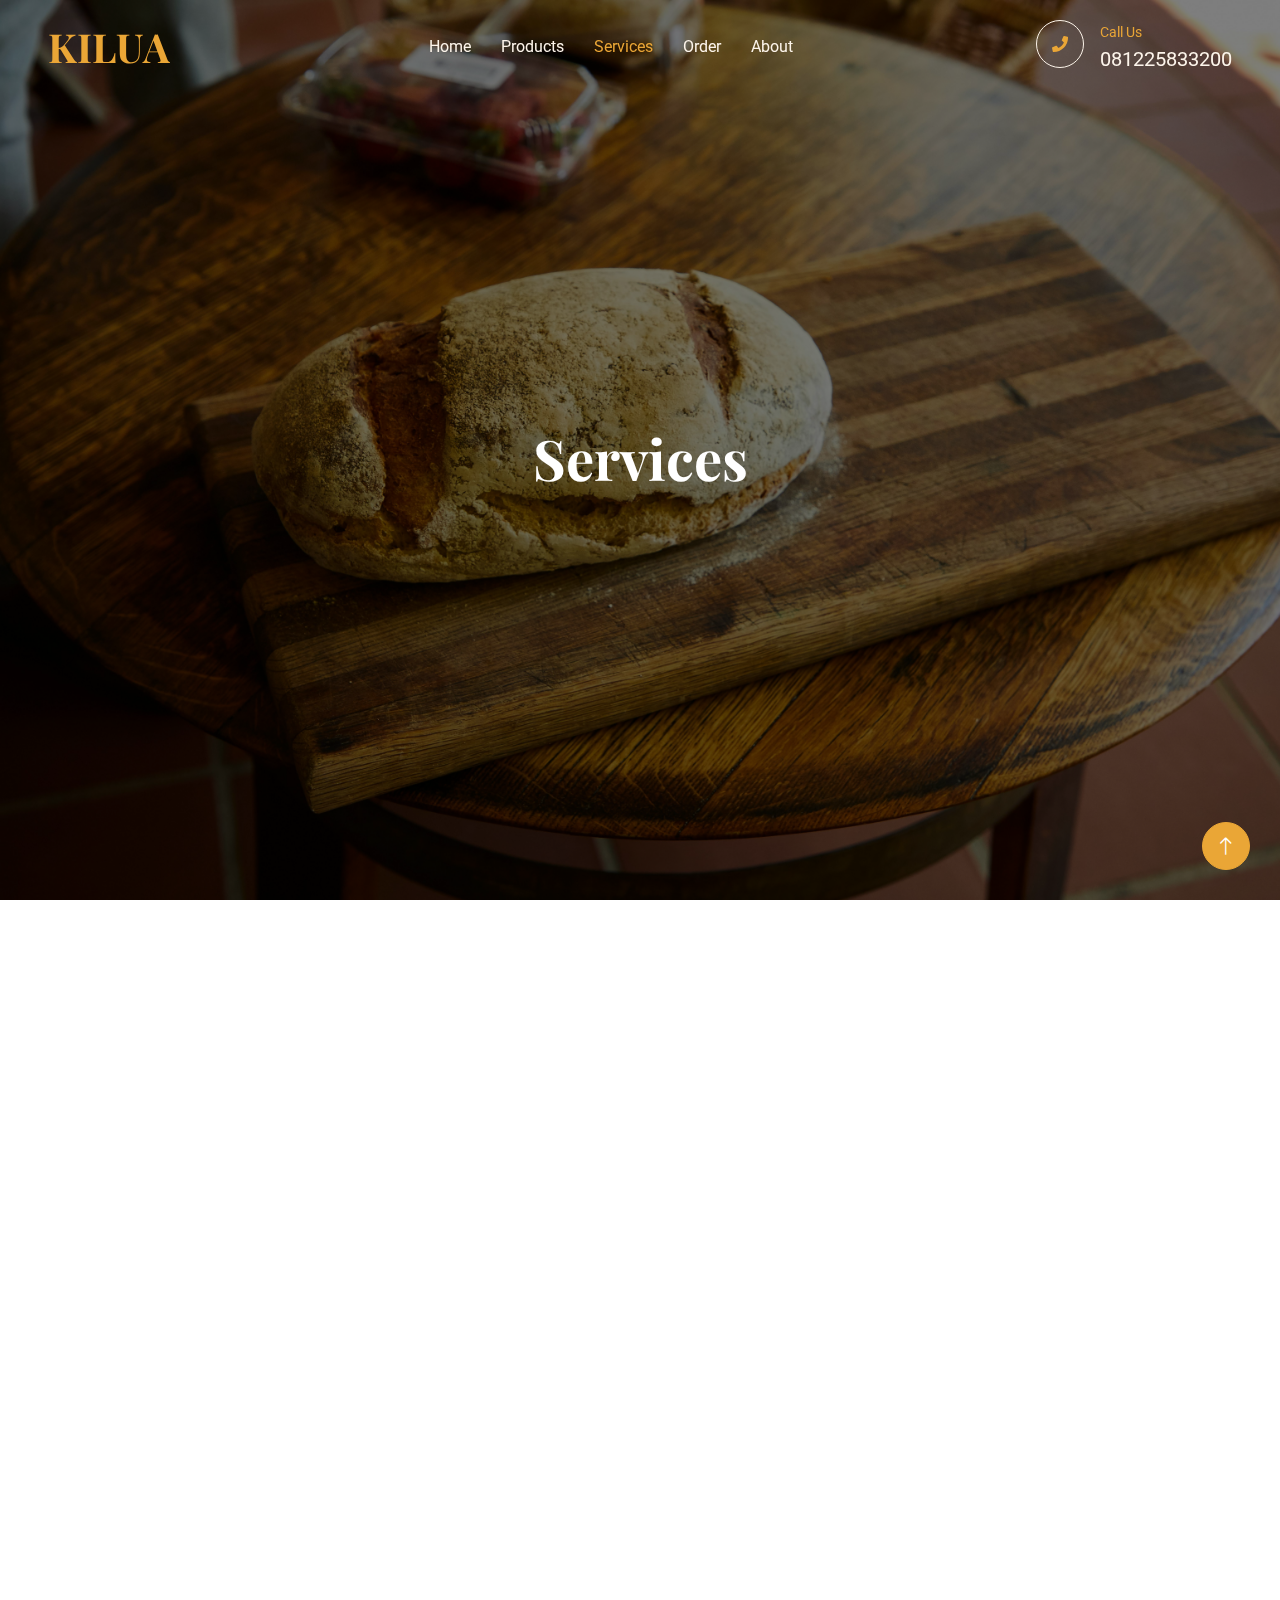
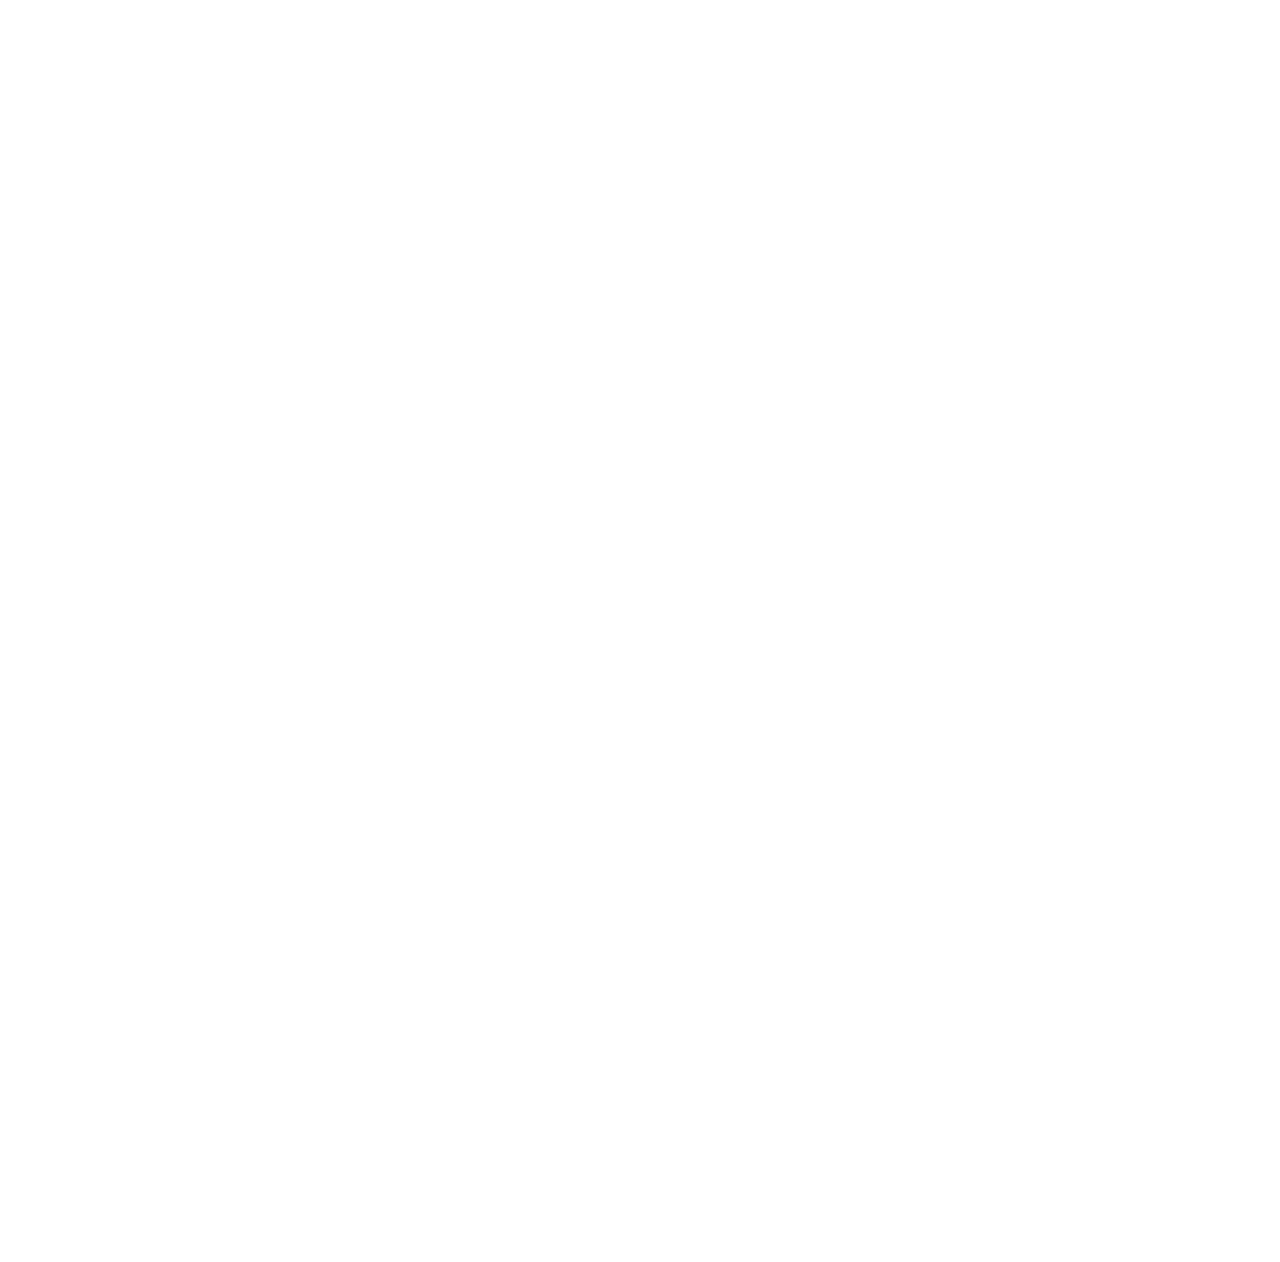
<file: service.html>
<!DOCTYPE html>
<html lang="en">

<head>
    <meta charset="utf-8">
    <title>KILUA BAKERY - service</title>
    <meta content="width=device-width, initial-scale=1.0" name="viewport">
    <meta content="" name="keywords">
    <meta content="" name="description">

    <!-- Favicon -->
    <link href="img/favicon.ico" rel="icon">

    <!-- Google Web Fonts -->
    <link rel="preconnect" href="https://fonts.googleapis.com">
    <link rel="preconnect" href="https://fonts.gstatic.com" crossorigin>
    <link href="https://fonts.googleapis.com/css2?family=Roboto:wght@400;500&family=Playfair+Display:wght@600;700&display=swap" rel="stylesheet"> 

    <!-- Icon Font Stylesheet -->
    <link href="https://cdnjs.cloudflare.com/ajax/libs/font-awesome/5.10.0/css/all.min.css" rel="stylesheet">
    <link href="https://cdn.jsdelivr.net/npm/bootstrap-icons@1.4.1/font/bootstrap-icons.css" rel="stylesheet">

    <!-- Libraries Stylesheet -->
    <link href="lib/animate/animate.min.css" rel="stylesheet">
    <link href="lib/owlcarousel/assets/owl.carousel.min.css" rel="stylesheet">

    <!-- Customized Bootstrap Stylesheet -->
    <link href="css/bootstrap.min.css" rel="stylesheet">

    <!-- Template Stylesheet -->
    <link href="css/style.css" rel="stylesheet">
</head>

<body>
    <!-- Spinner Start -->
    <div id="spinner" class="show bg-white position-fixed translate-middle w-100 vh-100 top-50 start-50 d-flex align-items-center justify-content-center">
        <div class="spinner-grow text-primary" role="status"></div>
    </div>
    <!-- Spinner End -->

<!-- Navbar Start -->
<nav class="navbar navbar-expand-lg navbar-dark fixed-top py-lg-0 px-lg-5 wow fadeIn" data-wow-delay="0.1s">
    <a href="index.html" class="navbar-brand ms-4 ms-lg-0">
        <h1 class="text-primary m-0">KILUA</h1>
    </a>
    <button type="button" class="navbar-toggler me-4" data-bs-toggle="collapse" data-bs-target="#navbarCollapse">
        <span class="navbar-toggler-icon"></span>
    </button>
    <div class="collapse navbar-collapse" id="navbarCollapse">
        <div class="navbar-nav mx-auto p-4 p-lg-0">
            <a href="index.html" class="nav-item nav-link">Home</a>
            <a href="product.html" class="nav-item nav-link">Products</a>
            <a href="service.html" class="nav-item nav-link active">Services</a>
            <a href="order.html" class="nav-item nav-link">Order</a>
            <a href="about.html" class="nav-item nav-link">About</a>
        </div>
        <div class=" d-none d-lg-flex">
            <a href="https://wa.me/+6281225833200" class="flex-shrink-0 btn-lg-square border border-light rounded-circle">
                <i class="fa fa-phone text-primary"></i>
            </a>
            <div class="ps-3">
                <small class="text-primary mb-0">Call Us</small>
                <p class="text-light fs-5 mb-0">081225833200</p>
            </div>
        </div>
    </div>
</nav>
<!-- Navbar End -->


    <!-- Page Header Start -->
    <div class="container-fluid page-header py-6 wow fadeIn" data-wow-delay="0.1s" 
    style="background-image: url('img/3.jpg'); background-size: cover; background-position: center; display: flex; align-items: center; justify-content: center;">
    <div class="container text-center pt-5 pb-3">
        <h1 class="display-4 text-white animated slideInDown mb-3">Services</h1>
    </div>
</div>
    <!-- Page Header End -->


<!-- Store Info Start -->
<div class="container-xxl py-6">
    <div class="container">
        <div class="text-center mx-auto mb-5 wow fadeInUp" data-wow-delay="0.1s" style="max-width: 500px;">
            <p class="text-primary text-uppercase mb-2">// Store Information</p>
            <h1 class="display-6 mb-4">Temukan Kami di Lokasi Terdekat</h1>
            <p>Nikmati kelezatan produk kami di 5 outlet yang tersebar di Jepara dan Kudus</p>
        </div>

        <!-- Jam Operasional Card -->
        <div class="row g-4 mb-5">
            <div class="col-lg-4 wow fadeInUp" data-wow-delay="0.1s">
                <div class="service-item bg-light overflow-hidden h-100">
                    <div class="service-text position-relative text-center h-100 p-4">
                        <h5 class="mb-3">Jam Operasional</h5>
                        <div class="border-bottom my-3"></div>
                        <div class="d-flex justify-content-between py-2">
                            <span>Senin - Jumat</span>
                            <span>07:00 - 21:00</span>
                        </div>
                        <div class="d-flex justify-content-between py-2">
                            <span>Sabtu</span>
                            <span>08:00 - 21:00</span>
                        </div>
                        <div class="d-flex justify-content-between py-2">
                            <span>Minggu</span>
                            <span>08:00 - 20:00</span>
                        </div>
                    </div>
                </div>
            </div>

            <!-- Quick Contact -->
            <div class="col-lg-4 wow fadeInUp" data-wow-delay="0.3s">
                <div class="service-item bg-light overflow-hidden h-100">
                    <div class="service-text position-relative text-center h-100 p-4">
                        <h5 class="mb-3">Hubungi Kami</h5>
                        <div class="border-bottom my-3"></div>
                        <div class="mb-3">
                            <i class="fa fa-phone-alt text-primary me-2"></i>
                            <span>081225833200</span>
                        </div>
                        <div class="mb-3">
                            <i class="fa fa-envelope text-primary me-2"></i>
                            <span>info@kiluabakery.com</span>
                        </div>
                        <div>
                            <i class="fa fa-whatsapp text-primary me-2"></i>
                            <a href="https://wa.me/+6281225833200" class="text-body">Chat WhatsApp</a>
                        </div>
                    </div>
                </div>
            </div>

            <!-- Social Media -->
            <div class="col-lg-4 wow fadeInUp" data-wow-delay="0.5s">
                <div class="service-item bg-light overflow-hidden h-100">
                    <div class="service-text position-relative text-center h-100 p-4">
                        <h5 class="mb-3">Sosial Media</h5>
                        <div class="border-bottom my-3"></div>
                        <div class="d-flex justify-content-center gap-3">
                            <a class="btn btn-square btn-outline-primary rounded-circle" href="https://www.facebook.com/">
                                <i class="fab fa-facebook-f"></i>
                            </a>
                            <a class="btn btn-square btn-outline-primary rounded-circle" href="https://www.instagram.com/">
                                <i class="fab fa-instagram"></i>
                            </a>
                            <a class="btn btn-square btn-outline-primary rounded-circle" href="">
                                <i class="fab fa-tiktok"></i>
                            </a>
                        </div>
                    </div>
                </div>
            </div>
        </div>

        <!-- Outlet Locations -->
        <div class="row g-4">
            <!-- Jepara Area -->
            <div class="col-lg-6 wow fadeInUp" data-wow-delay="0.1s">
                <h4 class="mb-4"><i class="fa fa-map-marker-alt text-primary me-2"></i>Area Jepara</h4>
                <div class="bg-light rounded p-4">
                    <!-- Outlet Cards -->
                    <div class="row g-4">
                        <div class="col-md-12">
                            <div class="border rounded p-4 position-relative">
                                <div class="badge bg-primary position-absolute end-0 top-0 me-3 mt-3">PUSAT</div>
                                <h5>Outlet Jepara Kota</h5>
                                <p class="mb-2">Jl. Pemuda No. 123, Jepara</p>
                                <p class="mb-0"><i class="fa fa-phone-alt text-primary me-2"></i>085-886-031-844</p>
                            </div>
                        </div>
                        <div class="col-md-6">
                            <div class="border rounded p-4">
                                <h5>Outlet Bangsri</h5>
                                <p class="mb-2">Jl. Raya Bangsri No. 78</p>
                                <p class="mb-0"><i class="fa fa-phone-alt text-primary me-2"></i>085-886-031-866</p>
                            </div>
                        </div>
                        <div class="col-md-6">
                            <div class="border rounded p-4">
                                <h5>Outlet Tahunan</h5>
                                <p class="mb-2">Jl. Raya Tahunan No. 255</p>
                                <p class="mb-0"><i class="fa fa-phone-alt text-primary me-2"></i>085-886-031-877</p>
                            </div>
                        </div>
                    </div>
                </div>
            </div>

            <!-- Kudus Area -->
            <div class="col-lg-6 wow fadeInUp" data-wow-delay="0.3s">
                <h4 class="mb-4"><i class="fa fa-map-marker-alt text-primary me-2"></i>Area Kudus</h4>
                <div class="bg-light rounded p-4">
                    <div class="row g-4">
                        <div class="col-md-12">
                            <div class="border rounded p-4">
                                <h5>Outlet Kudus Kota</h5>
                                <p class="mb-2">Jl. Ahmad Yani No. 45, Kudus</p>
                                <p class="mb-0"><i class="fa fa-phone-alt text-primary me-2"></i>085-886-031-855</p>
                            </div>
                        </div>
                        <div class="col-md-12">
                            <div class="border rounded p-4">
                                <h5>Outlet Kudus Jati</h5>
                                <p class="mb-2">Jl. Raya Jati No. 167, Jati</p>
                                <p class="mb-0"><i class="fa fa-phone-alt text-primary me-2"></i>085-886-031-888</p>
                            </div>
                        </div>
                    </div>
                </div>
            </div>
        </div>

        <!-- Maps Integration -->
        <div class="row mt-5">
            <div class="col-12 wow fadeInUp" data-wow-delay="0.5s">
                <div class="bg-light rounded p-3">
                    <iframe class="w-100 rounded" 
                    src="https://www.google.com/maps/embed?pb=!1m18!1m12!1m3!1d44822.90489151565!2d110.84062090162166!3d-6.791441157076638!2m3!1f0!2f0!3f0!3m2!1i1024!2i768!4f13.1!3m3!1m2!1s0x2e70c52d5ac49401%3A0x98bc171685ba90ea!2sUniversitas%20Muria%20Kudus!5e0!3m2!1sid!2sid!4v1730880321674!5m2!1sid!2sid" 
                    style="min-height: 300px; border:0;" allowfullscreen="" loading="lazy"></iframe>
                </div>
            </div>
        </div>
    </div>
</div>
<!-- Store Info End -->


    <!-- Footer Start -->
<div class="container-fluid bg-dark text-light footer pt-5 mt-5 wow fadeIn" data-wow-delay="0.1s">
    <div class="container py-5">
        <div class="row g-5">
            <div class="col-lg-3 col-md-6">
                <h4 class="section-title ff-secondary text-start text-light fw-normal mb-4">Contact</h4>
                <p class="mb-2"><i class="fa fa-map-marker-alt me-3"></i>Jepara, Indonesia</p>
                <p class="mb-2"><i class="fa fa-phone-alt me-3"></i>+6281225833200</p>
                <p class="mb-2"><i class="fa fa-envelope me-3"></i>dananghdayat@gmail.com</p>
                <div class="d-flex pt-2 gap-2">
                    <a class="btn btn-outline-light btn-social" href="https://www.facebook.com/login"><i class="fab fa-facebook-f"></i></a>
                    <a class="btn btn-outline-light btn-social" href="https://www.instagram.com/accounts/login/"><i class="fab fa-instagram"></i></a>
                </div>
            </div>
            <div class="col-lg-3 col-md-6">
                <h4 class="section-title ff-secondary text-start text-light fw-normal mb-4">Open</h4>
                <h5 class="text-light fw-normal">Senin - Jum'at</h5>
                <p>07:00 - 21:00</p>
                <h5 class="text-light fw-normal">Sabtu</h5>
                <p>08:00 - 21:00</p>
                <h5 class="text-light fw-normal">Minggu</h5>
                <p>08:00 - 20:00</p>
            </div>
            <div class="col-lg-3 col-md-6">
                <h4 class="section-title ff-secondary text-start text-light fw-normal mb-4">Gallery</h4>
                <div class="row g-2">
                    <div class="col-4">
                        <img class="img-fluid rounded" src="img/roti_coklat.jpg" alt="Image">
                    </div>
                    <div class="col-4">
                        <img class="img-fluid rounded" src="img/roti_keju.jpg" alt="Image">
                    </div>
                    <div class="col-4">
                        <img class="img-fluid rounded" src="img/roti_srikaya.jpg" alt="Image">
                    </div>
                    <div class="col-4">
                        <img class="img-fluid rounded" src="img/donat_gula.jpg" alt="Image">
                    </div>
                    <div class="col-4">
                        <img class="img-fluid rounded" src="img/donat_oreo.jpg" alt="Image">
                    </div>
                    <div class="col-4">
                        <img class="img-fluid rounded" src="img/roti_tawar_putih.jpg" alt="Image">
                    </div>
                </div>
            </div>
        </div>
    </div>
</div>
<!-- Footer End -->


    <!-- Back to Top -->
    <a href="#" class="btn btn-lg btn-primary btn-lg-square rounded-circle back-to-top"><i class="bi bi-arrow-up"></i></a>


    <!-- JavaScript Libraries -->
    <script src="https://code.jquery.com/jquery-3.4.1.min.js"></script>
    <script src="https://cdn.jsdelivr.net/npm/bootstrap@5.0.0/dist/js/bootstrap.bundle.min.js"></script>
    <script src="lib/wow/wow.min.js"></script>
    <script src="lib/easing/easing.min.js"></script>
    <script src="lib/waypoints/waypoints.min.js"></script>
    <script src="lib/counterup/counterup.min.js"></script>
    <script src="lib/owlcarousel/owl.carousel.min.js"></script>

    <!-- Template Javascript -->
    <script src="js/main.js"></script>
</body>

</html>
</file>
<file: css/style.css>
/********** Template CSS **********/
:root {
    --primary: #EAA636;
    --secondary: #545454;
    --light: #FDF5EB;
    --dark: #1E1916;
}

h4,
h5,
h6,
.h4,
.h5,
.h6 {
    font-weight: 600 !important;
}

.py-6 {
    padding-top: 6rem;
    padding-bottom: 6rem;
}

.my-6 {
    margin-top: 6rem;
    margin-bottom: 6rem;
}

.back-to-top {
    position: fixed;
    display: none;
    right: 30px;
    bottom: 30px;
    z-index: 99;
}


/*** Spinner ***/
#spinner {
    opacity: 0;
    visibility: hidden;
    transition: opacity .5s ease-out, visibility 0s linear .5s;
    z-index: 99999;
}

#spinner.show {
    transition: opacity .5s ease-out, visibility 0s linear 0s;
    visibility: visible;
    opacity: 1;
}


/*** Button ***/
.btn {
    font-weight: 500;
    transition: .5s;
}

.btn.btn-primary {
    color: #FFFFFF;
}

.btn-square {
    width: 38px;
    height: 38px;
}

.btn-sm-square {
    width: 32px;
    height: 32px;
}

.btn-lg-square {
    width: 48px;
    height: 48px;
}

.btn-square,
.btn-sm-square,
.btn-lg-square {
    padding: 0;
    display: flex;
    align-items: center;
    justify-content: center;
    font-weight: normal;
}


/*** Navbar ***/
.navbar .dropdown-toggle::after {
    border: none;
    content: "\f107";
    font-family: "Font Awesome 5 Free";
    font-weight: 900;
    vertical-align: middle;
    margin-left: 8px;
}

.navbar .navbar-nav .nav-link {
    padding: 35px 15px;
    color: var(--light);
    outline: none;
}

.navbar .navbar-nav .nav-link:hover,
.navbar .navbar-nav .nav-link.active {
    color: var(--primary);
}

.navbar.fixed-top {
    transition: .5s;
}

@media (max-width: 991.98px) {
    .navbar .navbar-nav {
        margin-top: 10px;
        border-top: 1px solid rgba(255, 255, 255, .3);
        background: var(--dark);
    }

    .navbar .navbar-nav .nav-link {
        padding: 10px 0;
    }
}

@media (min-width: 992px) {
    .navbar .nav-item .dropdown-menu {
        display: block;
        visibility: hidden;
        top: 100%;
        transform: rotateX(-75deg);
        transform-origin: 0% 0%;
        transition: .5s;
        opacity: 0;
    }

    .navbar .nav-item:hover .dropdown-menu {
        transform: rotateX(0deg);
        visibility: visible;
        transition: .5s;
        opacity: 1;
    }
}


/*** Header ***/
.header-carousel .owl-carousel-inner {
    position: absolute;
    width: 100%;
    height: 100%;
    top: 0;
    left: 0;
    display: flex;
    align-items: center;
    background: rgba(0, 0, 0, .5);
}

@media (max-width: 768px) {
    .header-carousel .owl-carousel-item {
        position: relative;
        min-height: 600px;
    }

    .header-carousel .owl-carousel-item img {
        position: absolute;
        width: 100%;
        height: 100%;
        object-fit: cover;
    }

    .header-carousel .owl-carousel-item p {
        font-size: 16px !important;
    }
}

.header-carousel .owl-nav {
    position: relative;
    width: 80px;
    height: 80px;
    margin: -40px auto 0 auto;
    display: flex;
    justify-content: center;
    align-items: center;
}

.header-carousel .owl-nav::before {
    position: absolute;
    content: "";
    width: 100%;
    height: 100%;
    top: 0;
    left: 0;
    background: #FFFFFF;
    transform: rotate(45deg);
}

.header-carousel .owl-nav .owl-prev,
.header-carousel .owl-nav .owl-next {
    position: relative;
    font-size: 40px;
    color: var(--primary);
    transition: .5s;
    z-index: 1;
}

.header-carousel .owl-nav .owl-prev:hover,
.header-carousel .owl-nav .owl-next:hover {
    color: var(--dark);
}

.page-header {
    position: relative;
    background-image: url('img/3.jpg');
    background-size: cover; /* Mengisi area header secara penuh */
    background-position: center;
    background-repeat: no-repeat;
    min-height: 100vh; /* Memenuhi seluruh tinggi viewport */
    width: 100%;
    margin: 0; /* Menghilangkan margin */
    padding: 0;
    overflow: hidden; /* Mencegah konten meluap */
}

.page-header::before {
    content: "";
    position: absolute;
    top: 0;
    left: 0;
    right: 0;
    bottom: 0;
    background-color: rgba(0, 0, 0, 0.5); /* Overlay hitam dengan transparansi 50% */
    z-index: 1;
}

.page-header .container {
    position: relative;
    z-index: 2; /* Agar teks berada di atas overlay */
}

.breadcrumb-item+.breadcrumb-item::before {
    color: var(--light);
}


/*** Facts ***/
.fact-item {
    transition: .5s;
}

.fact-item:hover {
    margin-top: -10px;
    background: #FFFFFF !important;
    box-shadow: 0 0 45px rgba(0, 0, 0, .07);
}


/*** About ***/
.img-twice::before {
    position: absolute;
    content: "";
    width: 60%;
    height: 80%;
    top: 10%;
    left: 20%;
    background: var(--primary);
    border: 25px solid var(--light);
    border-radius: 6px;
    z-index: -1;
}


/*** Product ***/
.product-item {
    transition: .5s;
}

.product-item:hover {
    background: var(--primary) !important;
}

.product-item:hover * {
    color: var(--light);
}

.product-item:hover .border-primary {
    border-color: var(--light) !important;
}

.product-item .product-overlay {
    position: absolute;
    width: 100%;
    height: 0;
    top: 0;
    left: 0;
    display: flex;
    align-items: center;
    justify-content: center;
    background: rgba(0, 0, 0, .5);
    overflow: hidden;
    opacity: 0;
    transition: .5s;
}

.product-item:hover .product-overlay {
    height: 100%;
    opacity: 1;
}



/*** Team ***/
.team-item .team-text {
    position: relative;
    height: 100px;
    overflow: hidden;
}

.team-item .team-title {
    position: absolute;
    width: 100%;
    height: 100%;
    top: 0;
    left: 0;
    display: flex;
    flex-direction: column;
    align-items: center;
    justify-content: center;
    background: var(--light);
    transition: .5s;
}

.team-item:hover .team-title {
    top: -100px;
}

.team-item .team-social {
    position: absolute;
    width: 100%;
    height: 100%;
    top: 100px;
    left: 0;
    display: flex;
    align-items: center;
    justify-content: center;
    background: var(--primary);
    transition: .5s;
}

.team-item .team-social .btn {
    margin: 0 3px;
}

.team-item:hover .team-social {
    top: 0;
}


/*** Testimonial ***/
.testimonial-carousel .owl-item .testimonial-item img {
    width: 60px;
    height: 60px;
}

.testimonial-carousel .owl-item .testimonial-item,
.testimonial-carousel .owl-item .testimonial-item * {
    transition: .5s;
}

.testimonial-carousel .owl-item.center .testimonial-item {
    background: var(--primary) !important;
}

.testimonial-carousel .owl-item.center .testimonial-item * {
    color: #FFFFFF !important;
}

.testimonial-carousel .owl-nav {
    margin-top: 30px;
    display: flex;
    justify-content: center;
}

.testimonial-carousel .owl-nav .owl-prev,
.testimonial-carousel .owl-nav .owl-next {
    margin: 0 12px;
    width: 50px;
    height: 50px;
    display: flex;
    align-items: center;
    justify-content: center;
    border-radius: 50px;
    font-size: 22px;
    color: var(--light);
    background: var(--primary);
    transition: .5s;
}

.testimonial-carousel .owl-nav .owl-prev:hover,
.testimonial-carousel .owl-nav .owl-next:hover {
    color: var(--primary);
    background: var(--dark);
}


/*** Footer ***/
.footer .btn.btn-link {
    display: block;
    margin-bottom: 5px;
    padding: 0;
    text-align: left;
    color: var(--light);
    font-weight: normal;
    text-transform: capitalize;
    transition: .3s;
}

.footer .btn.btn-link::before {
    position: relative;
    content: "\f105";
    font-family: "Font Awesome 5 Free";
    font-weight: 900;
    color: var(--light);
    margin-right: 10px;
}

.footer .btn.btn-link:hover {
    color: var(--primary);
    letter-spacing: 1px;
    box-shadow: none;
}

.copyright {
    background: #111111;
}

.copyright a {
    color: var(--primary);
}

.copyright a:hover {
    color: var(--light);
}
</file>
